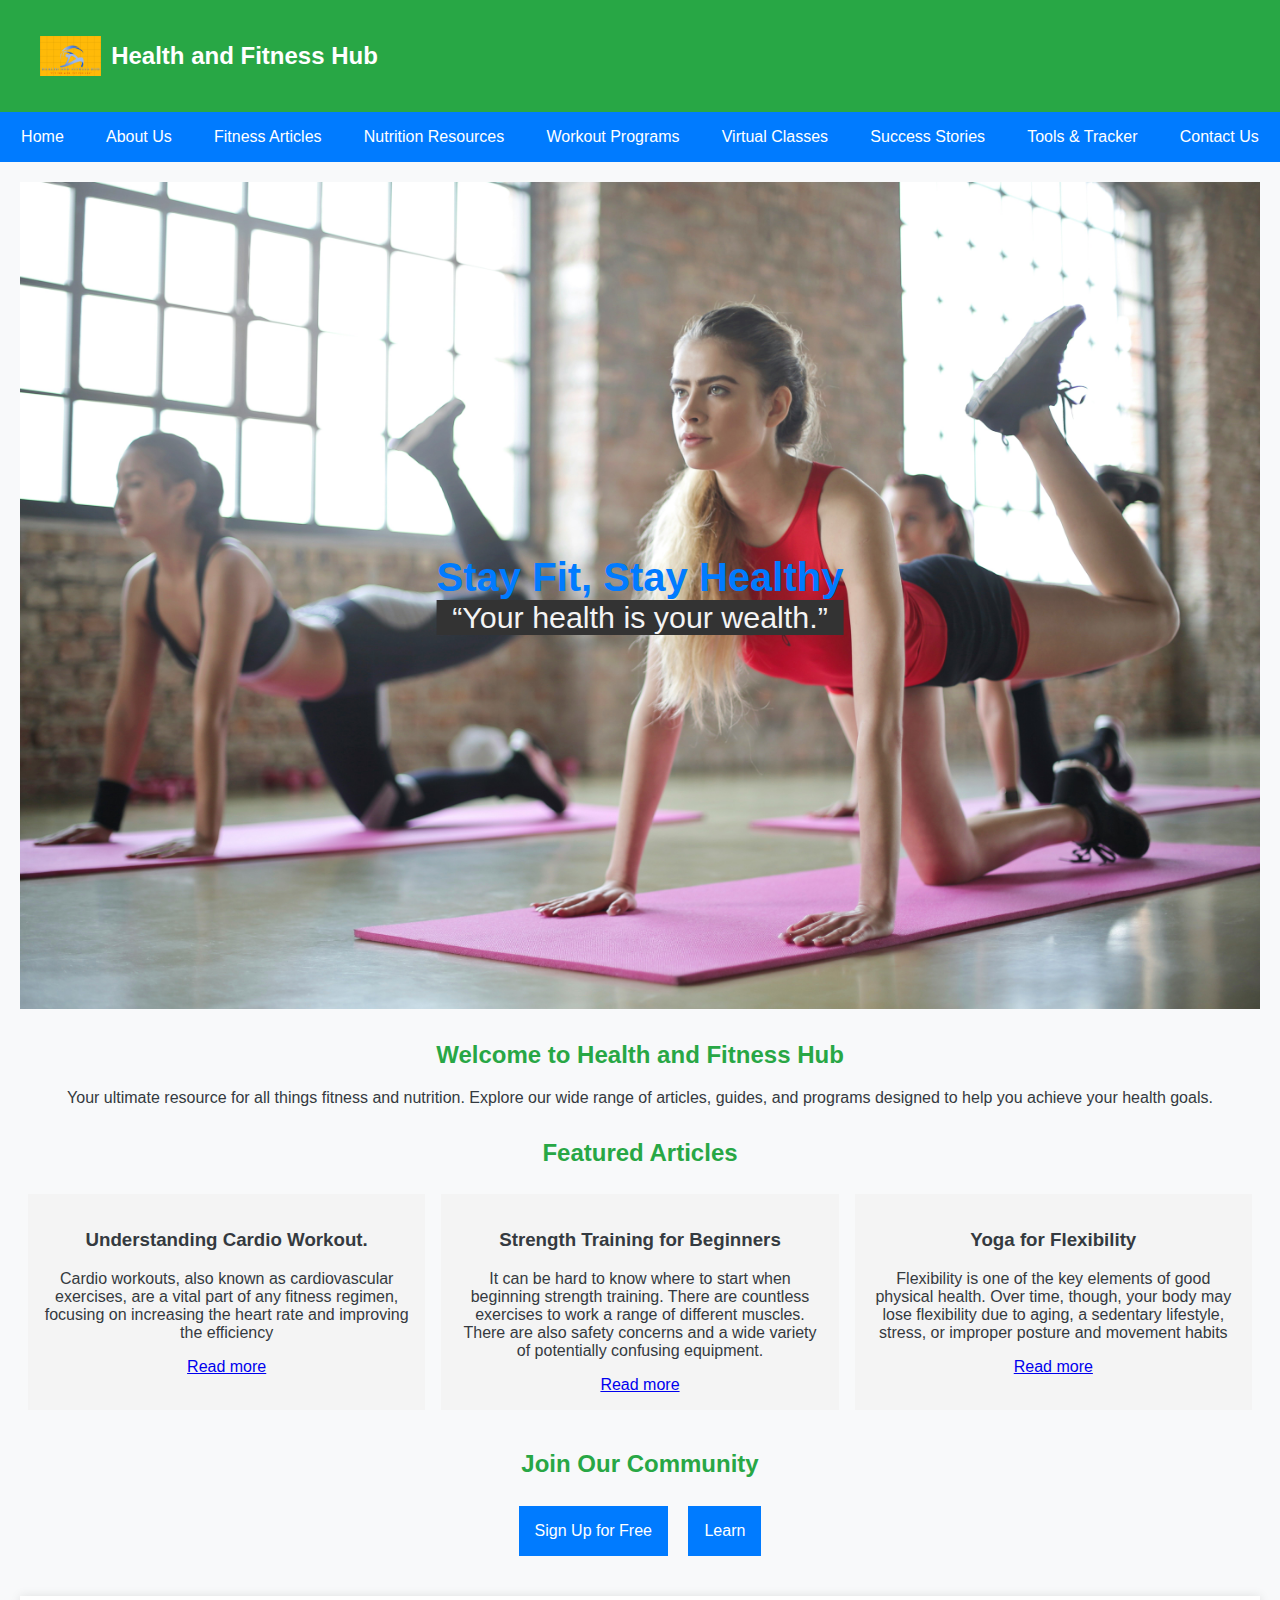
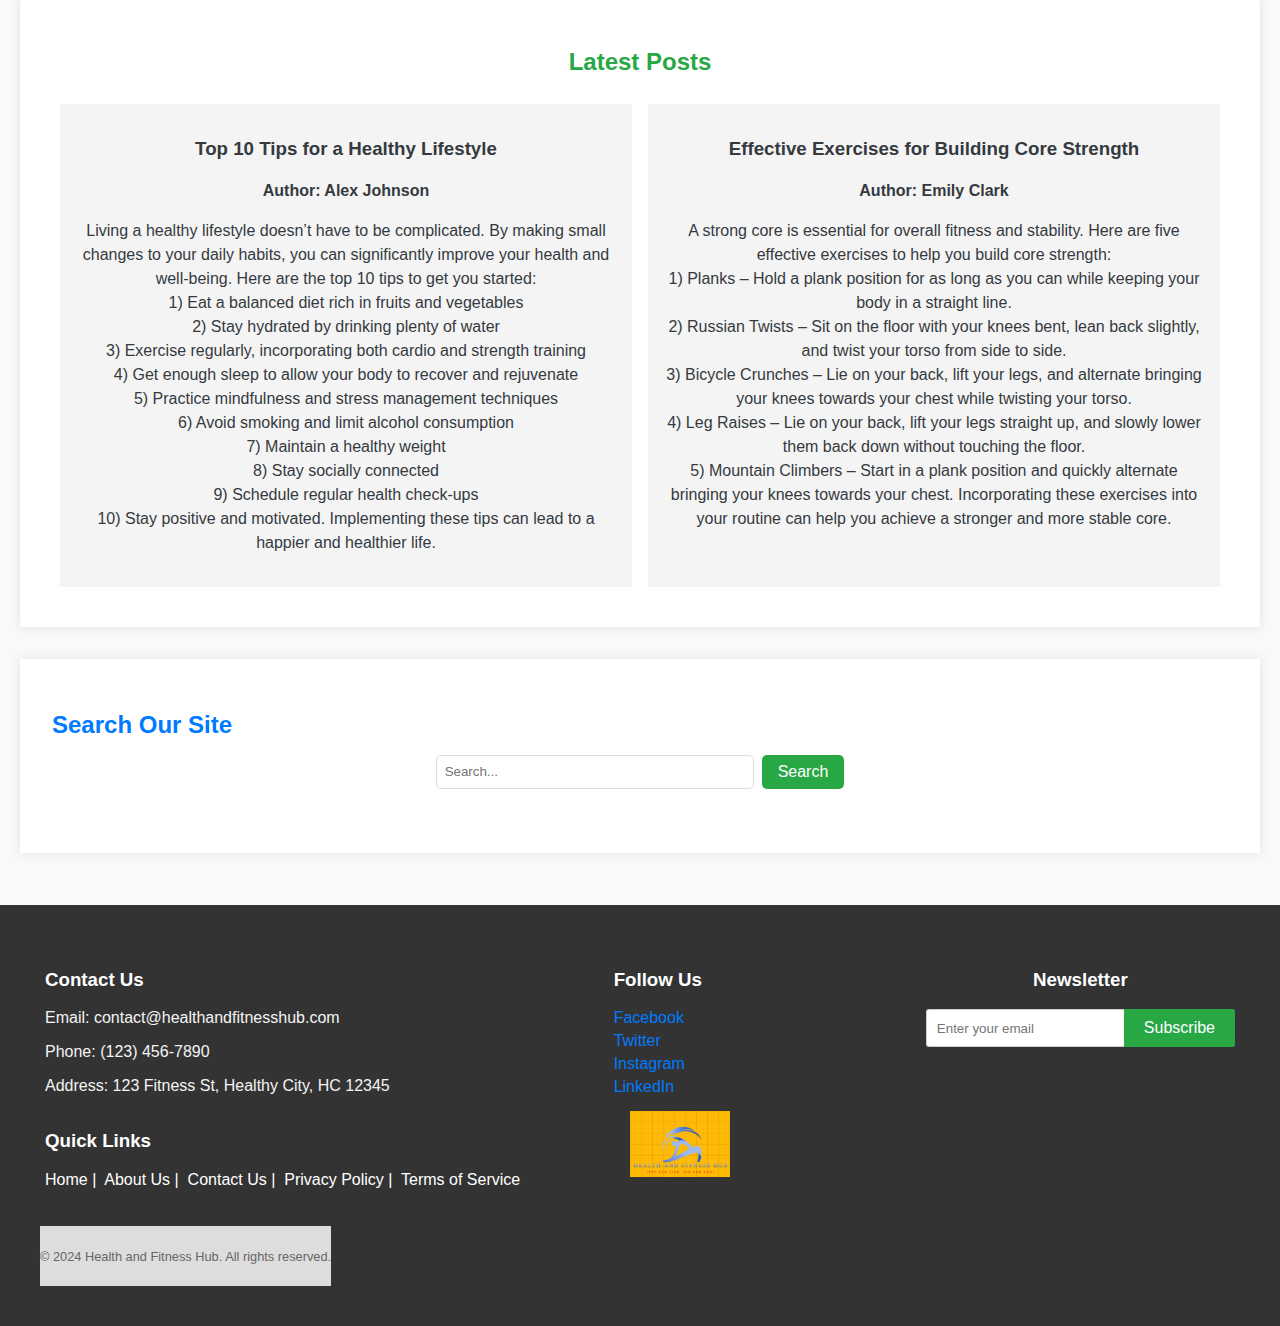
<file: index.html>
<!DOCTYPE html>
<html lang="en">

<head>
    <meta charset="UTF-8">
    <meta name="viewport" content="width=device-width, initial-scale=1.0">
    <title>Health and Fitness Hub</title>
    <link rel="stylesheet" href="css/styles.css">
    <script type="text/javascript">
        function googleTranslateElementInit() {
            new google.translate.TranslateElement({pageLanguage: 'en', includedLanguages: 'en,es,fr,de,it,zh-CN,pa,hi,te,ml,gu'}, 'google_translate_element');
        }
    </script>
    <script type="text/javascript" src="//translate.google.com/translate_a/element.js?cb=googleTranslateElementInit"></script>
</head>
</head>

<body>
    <header>
        <div class="container">
            <div class="logo">
                <img src="images/logo.png" alt="Health and Fitness Hub Logo">
                <span>Health and Fitness Hub</span>
            </div>
            <div id="google_translate_element" class="language-switcher"></div>
        </div>
    </header>
    <nav>
        <ul>
            <li><a href="index.html">Home</a></li>
            <li><a href="about.html">About Us</a></li>
            <li><a href="fitness_articles.html">Fitness Articles</a></li>
            <li><a href="nutrition_resources.html">Nutrition Resources</a></li>
            <li><a href="workout-programs.html">Workout Programs</a></li>
            <li><a href="virtual-classes.html">Virtual Classes</a></li>
            <li><a href="success-stories.html">Success Stories</a></li>
            
            <li><a href="tools-tracker.html">Tools & Tracker</a></li>
            <li><a href="contact.html">Contact Us</a></li>
        </ul>
    </nav>
    <main>
        <section class="hero">
            <img src="images/home.jpg" alt="Hero Image">
            <div class="hero-text">
                <h1>Stay Fit, Stay Healthy</h1>
                <p>“Your health is your wealth.”</p>
            </div>
        </section>
        <section class="welcome">
            <h2>Welcome to Health and Fitness Hub</h2>
            <p>Your ultimate resource for all things fitness and nutrition. Explore our wide range of articles, guides,
                and programs designed to
                help you achieve your health goals.</p>
        </section>
        <section class="articles">
            <h2>Featured Articles</h2>
            <div class="article-grid">
                <div class="article">
                    <h3>Understanding Cardio Workout.</h3>
                    <p>Cardio workouts, also known as cardiovascular exercises, are a vital part of any fitness regimen,
                        focusing on
                        increasing the heart rate and improving the efficiency</p>
                    <a href="fitness_articles.html">Read more</a>
                </div>
                <div class="article">
                    <h3>Strength Training for Beginners</h3>
                    <p>It can be hard to know where to start when beginning strength training. There are countless
                        exercises to work a
                        range of different muscles. There are also safety concerns and a wide variety of potentially
                        confusing equipment.</p>
                    <a href="fitness_articles.html">Read more</a>
                </div>
                <div class="article">
                    <h3>Yoga for Flexibility</h3>
                    <p>Flexibility is one of the key elements of good physical health. Over time, though, your body may
                        lose flexibility
                        due to aging, a sedentary lifestyle, stress, or improper posture and movement habits</p>
                    <a href="fitness_articles.html">Read more</a>
                </div>
            </div>
        </section>
        <section class="cta">
            <h2>Join Our Community</h2>
            <a href="index.html"><button>Sign Up for Free</button></a>
            <a href="about.html"><button>Learn</button></a>
        </section>
        <section class="posts">
            <h2>Latest Posts</h2>
            <div class="post-grid">
                <div class="post">
                    <h3>Top 10 Tips for a Healthy Lifestyle</h3>
                    <p><strong>Author: Alex Johnson</strong></p>
                    <p>Living a healthy lifestyle doesn’t have to be complicated. By making small changes to your daily
                        habits,
                        you can significantly improve your health and well-being. Here are the top 10 tips to get you
                        started:<br>
                        1) Eat a balanced diet rich in fruits and vegetables<br>
                        2) Stay hydrated by drinking plenty of water<br>
                        3) Exercise regularly, incorporating both cardio and strength training<br>
                        4) Get enough sleep to allow your body to recover and rejuvenate<br>
                        5) Practice mindfulness and stress management techniques<br>
                        6) Avoid smoking and limit alcohol consumption<br>
                        7) Maintain a healthy weight<br>
                        8) Stay socially connected<br>
                        9) Schedule regular health check-ups<br>
                        10) Stay positive and motivated. Implementing these tips can lead to a happier and healthier
                        life.<br></p>
                </div>
                <div class="post">
                    <h3>Effective Exercises for Building Core Strength</h3>
                    <p><strong>Author: Emily Clark</strong></p>
                    <p>A strong core is essential for overall fitness and stability.
                        Here are five effective exercises to help you build core strength:<br>
                        1) Planks – Hold a plank position for as long as you can while keeping your body in a straight
                        line. <br>
                        2) Russian Twists – Sit on the floor with your knees bent, lean back slightly, and twist your
                        torso from side to side.<br>
                        3) Bicycle Crunches – Lie on your back, lift your legs, and alternate bringing your knees
                        towards your chest while
                        twisting your torso.<br>
                        4) Leg Raises – Lie on your back, lift your legs straight up, and slowly lower them back down
                        without touching the
                        floor. <br>
                        5) Mountain Climbers – Start in a plank position and quickly alternate bringing your knees
                        towards your chest.
                        Incorporating these exercises into your routine can help you achieve a stronger and more stable
                        core.<br></p>
                </div>
            </div>
        </section>
        <section class="search-box">
            <h2>Search Our Site</h2>
            <form id="search-form">
                <input type="text" id="search-input" placeholder="Search...">
                <button type="button" onclick="performSearch()">Search</button>
            </form>
        </section>
    </main>
    <footer>
        <div class="container">
            <div class="footer-content">
                <div class="footer-section-contact-info">
                    <h3>Contact Us</h3>
                    <p>Email: contact@healthandfitnesshub.com</p>
                    <p>Phone: (123) 456-7890</p>
                    <p>Address: 123 Fitness St, Healthy City, HC 12345</p>
                </div>
                <div class="footer-section-social-media">
                    <h3>Follow Us</h3>
                    <a href="https://www.facebook.com/">Facebook</a>
                    <a href="https://www.twitter.com">Twitter</a>
                    <a href="https://www.instagram.com/">Instagram</a>
                    <a href="https://www.linkedin.com/feed/">LinkedIn</a>
                </div>
                <div class="footer-section-newsletter">
                    <h3>Newsletter</h3>
                    <form id="newsletterForm">
                        <input type="email" id="emailInput" placeholder="Enter your email" required>
                        <button type="submit">Subscribe</button>
                    </form>
                    <p id="subscriptionStatus"></p>
                </div>
                <div class="footer-section-quick-links">
                    <h3>Quick Links</h3>
                    <a href="index.html">Home |</a>&nbsp;
                    <a href="about.html">About Us |</a>&nbsp;
                    <a href="contact.html">Contact Us |</a>&nbsp;
                    <a href="#">Privacy Policy |</a>&nbsp;
                    <a href="#">Terms of Service</a>&nbsp;
                </div>
                <div class="footer-section logo">
                    <img src="images/logo.png" alt="Health and Fitness Hub">
                </div>
            </div>
            <div class="footer-bottom">
                <p>&copy; 2024 Health and Fitness Hub. All rights reserved.</p>
            </div>
        </div>
    </footer>
    <script src="JavaScript/javascript.js"></script>
</body>

</html>
</file>
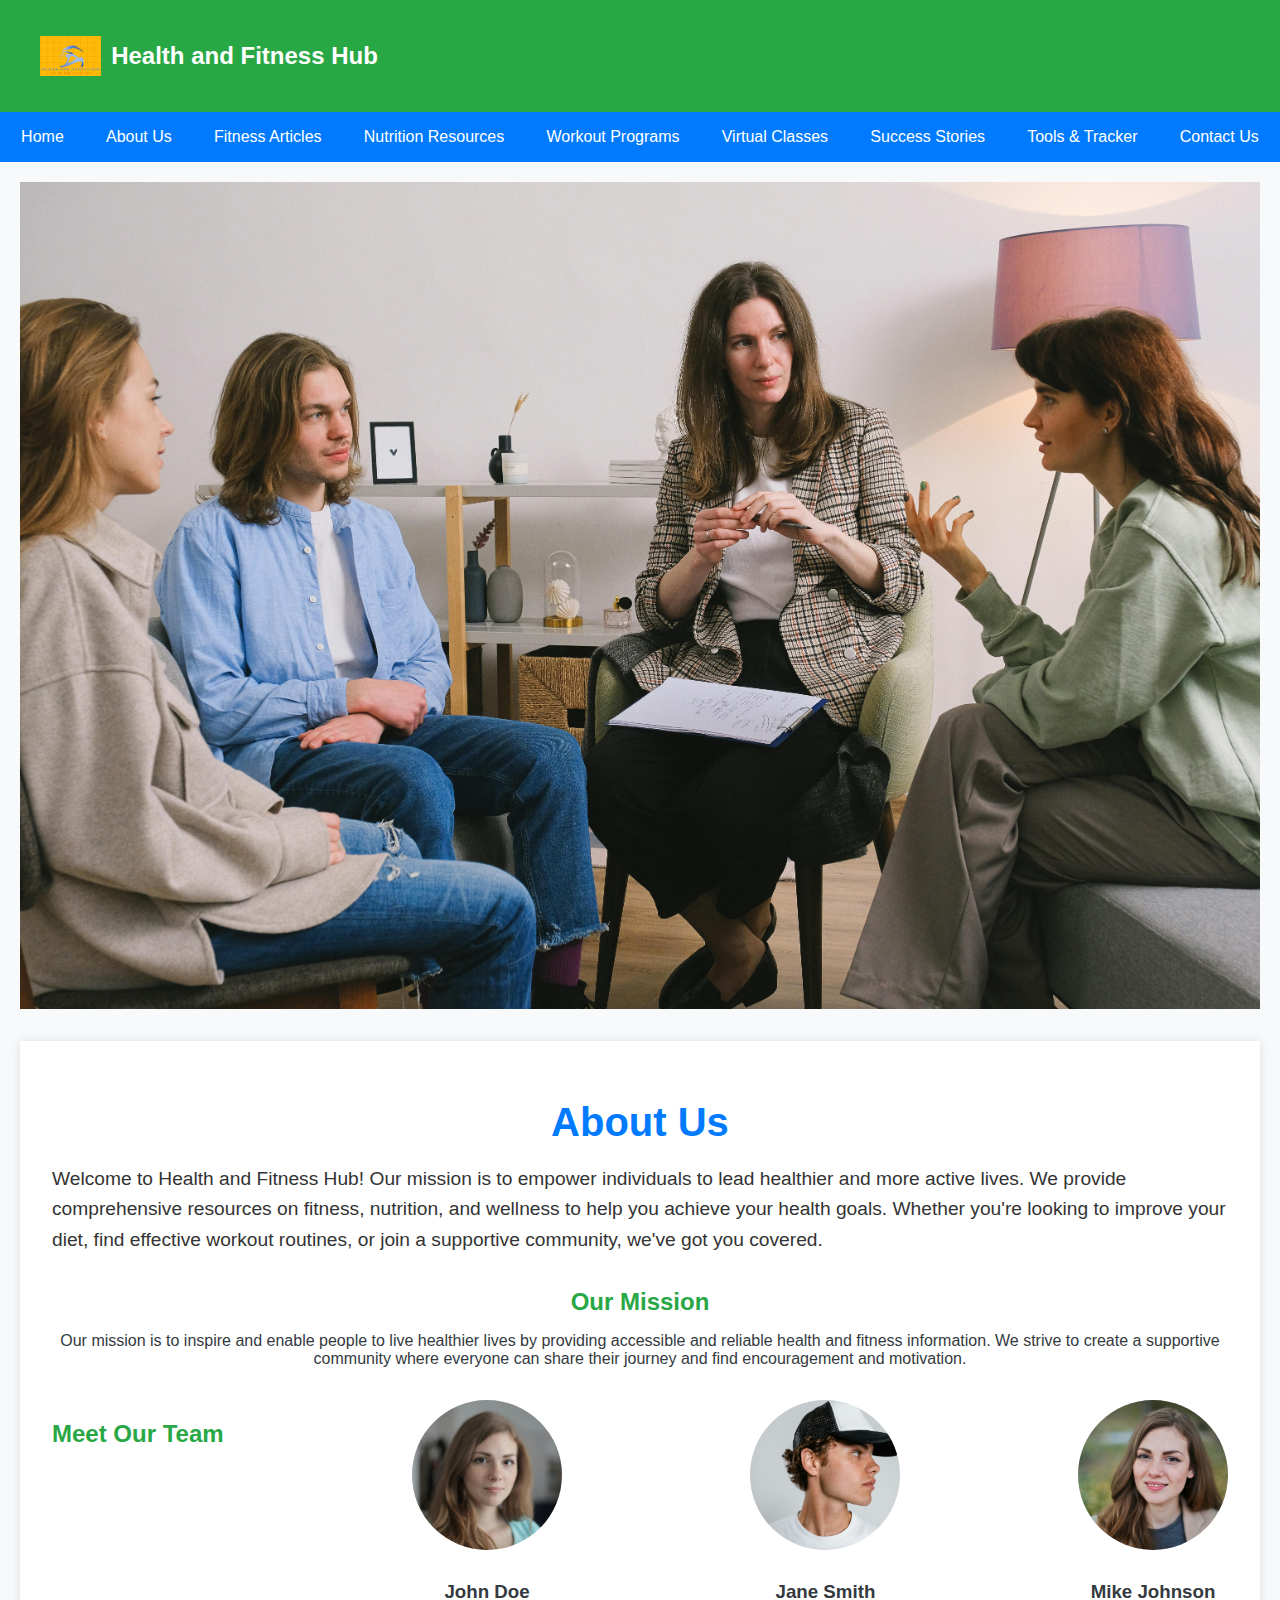
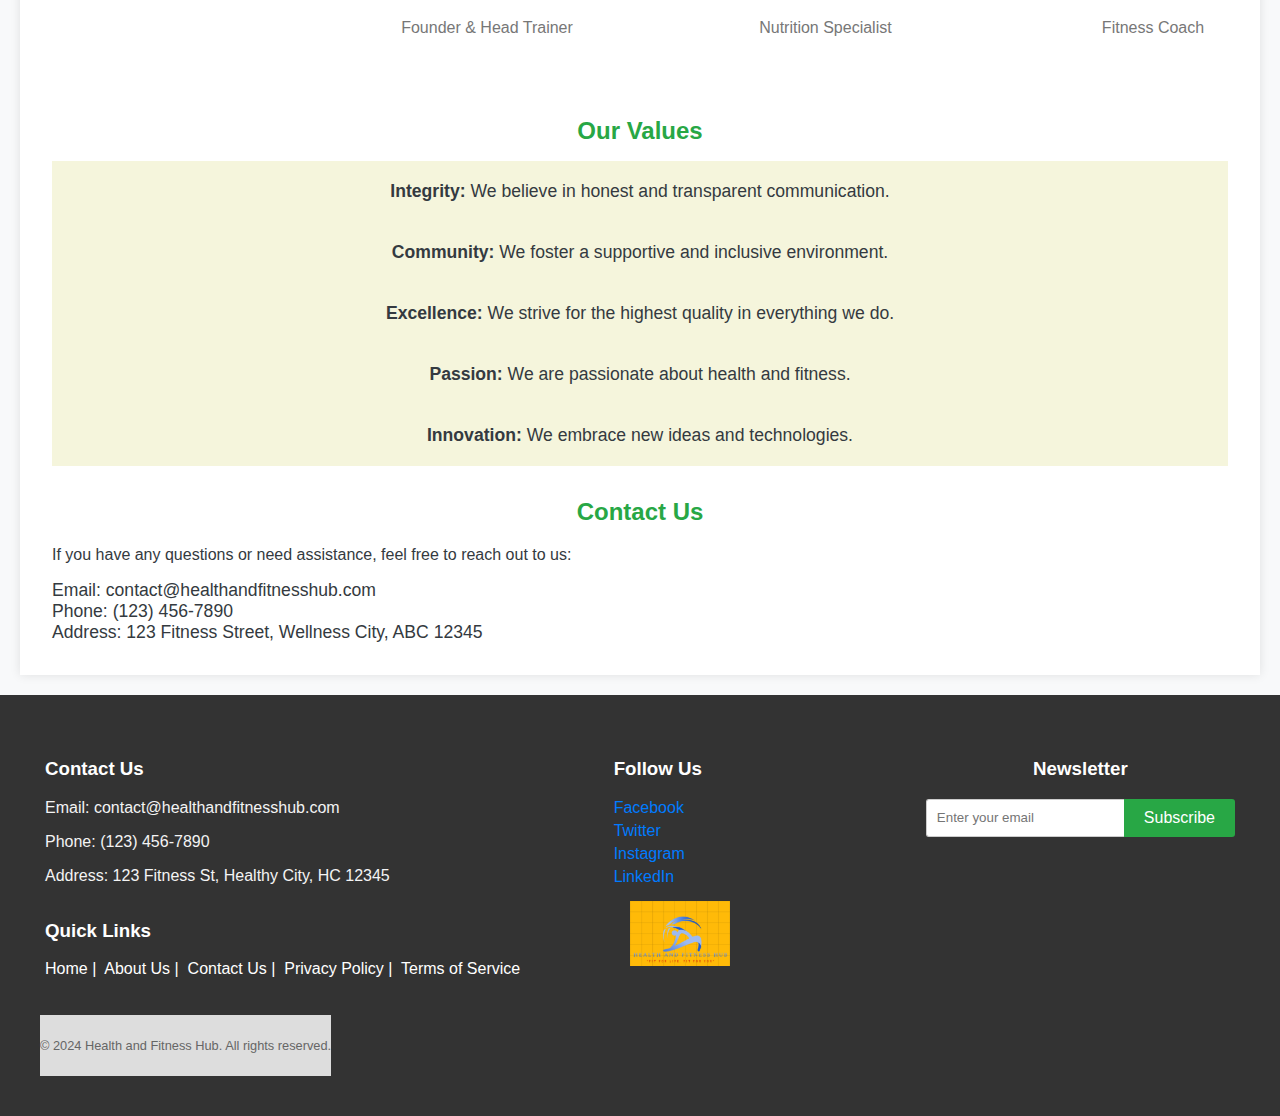
<file: about.html>
<!DOCTYPE html>
<html lang="en">

<head>
    <meta charset="UTF-8">
    <meta name="viewport" content="width=device-width, initial-scale=1.0">
    <title>About Us</title>
    <link rel="stylesheet" href="css/styles.css">
    <script type="text/javascript">
        function googleTranslateElementInit() {
            new google.translate.TranslateElement({pageLanguage: 'en', includedLanguages: 'en,es,fr,de,it,zh-CN,pa,hi,te,ml,gu'}, 'google_translate_element');
        }
    </script>
    <script type="text/javascript" src="//translate.google.com/translate_a/element.js?cb=googleTranslateElementInit"></script>
</head>

<body>
    <header>
        <div class="container">
            <div class="logo">
                <img src="images/logo.png" alt="Health and Fitness Hub Logo">
                <span>Health and Fitness Hub</span>
            </div>
            <div id="google_translate_element" class="language-switcher"></div>
        </div>
    </header>
    <nav>
        <ul>
            <li><a href="index.html">Home</a></li>
            <li><a href="about.html">About Us</a></li>
            <li><a href="fitness_articles.html">Fitness Articles</a></li>
            <li><a href="nutrition_resources.html">Nutrition Resources</a></li>
            <li><a href="workout-programs.html">Workout Programs</a></li>
            <li><a href="virtual-classes.html">Virtual Classes</a></li>
            <li><a href="success-stories.html">Success Stories</a></li>
            <li><a href="tools-tracker.html">Tools & Tracker</a></li>
            <li><a href="contact.html">Contact Us</a></li>
        </ul>
    </nav>
    <main>
        <section class="hero-image">
            <img src="images/about us.jpg" alt="Health and Fitness Hub Hero Image">
        </section>
        <section class="about-us">
            <div class="about-description">
                <h1>About Us</h1>
                <p>Welcome to Health and Fitness Hub! Our mission is to empower individuals to lead healthier and more active lives. We provide comprehensive resources on fitness, nutrition, and wellness to help you achieve your health goals. Whether you're looking to improve your diet, find effective workout routines, or join a supportive community, we've got you covered.</p>
            </div>
            <div class="our-mission">
                <h2>Our Mission</h2>
                <p>Our mission is to inspire and enable people to live healthier lives by providing accessible and reliable health and fitness information. We strive to create a supportive community where everyone can share their journey and find encouragement and motivation.</p>
            </div>
            <div class="our-team">
                <h2>Meet Our Team</h2>
                <div class="team-member">
                    <img src="images/team members (1).jpg" alt="John Doe">
                    <h3>John Doe</h3>
                    <p>Founder &amp; Head Trainer</p>
                </div>
                <div class="team-member">
                    <img src="images/team members (2).jpg" alt="Jane Smith">
                    <h3>Jane Smith</h3>
                    <p>Nutrition Specialist</p>
                </div>
                <div class="team-member">
                    <img src="images/team members (3).jpg" alt="Mike Johnson">
                    <h3>Mike Johnson</h3>
                    <p>Fitness Coach</p>
                </div>
            </div>
            <div class="our-values">
                <h2>Our Values</h2>
                <ul>
                    <li><strong>Integrity:</strong> We believe in honest and transparent communication.</li>
                    <li><strong>Community:</strong> We foster a supportive and inclusive environment.</li>
                    <li><strong>Excellence:</strong> We strive for the highest quality in everything we do.</li>
                    <li><strong>Passion:</strong> We are passionate about health and fitness.</li>
                    <li><strong>Innovation:</strong> We embrace new ideas and technologies.</li>
                </ul>
            </div>
            <div class="contact-methods">
                <h2>Contact Us</h2>
                <p>If you have any questions or need assistance, feel free to reach out to us:</p>
                <ul>
                    <li>Email: contact@healthandfitnesshub.com</li>
                    <li>Phone: (123) 456-7890</li>
                    <li>Address: 123 Fitness Street, Wellness City, ABC 12345</li>
                </ul>
            </div>
        </section>
    </main>
    <footer>
        <div class="container">
            <div class="footer-content">
                <div class="footer-section-contact-info">
                    <h3>Contact Us</h3>
                    <p>Email: contact@healthandfitnesshub.com</p>
                    <p>Phone: (123) 456-7890</p>
                    <p>Address: 123 Fitness St, Healthy City, HC 12345</p>
                </div>
                <div class="footer-section-social-media">
                    <h3>Follow Us</h3>
                    <a href="https://www.facebook.com/">Facebook</a>
                    <a href="https://www.twitter.com">Twitter</a>
                    <a href="https://www.instagram.com/">Instagram</a>
                    <a href="https://www.linkedin.com/feed/">LinkedIn</a>
                </div>
                <div class="footer-section-newsletter">
                    <h3>Newsletter</h3>
                    <form id="newsletterForm">
                        <input type="email" id="emailInput" placeholder="Enter your email" required>
                        <button type="submit">Subscribe</button>
                    </form>
                    <p id="subscriptionStatus"></p>
                </div>
                <div class="footer-section-quick-links">
                    <h3>Quick Links</h3>
                    <a href="index.html">Home |</a>&nbsp;
                    <a href="about.html">About Us |</a>&nbsp;
                    <a href="contact.html">Contact Us |</a>&nbsp;
                    <a href="#">Privacy Policy |</a>&nbsp;
                    <a href="#">Terms of Service</a>&nbsp;
                </div>
                <div class="footer-section logo">
                    <img src="images/logo.png" alt="Health and Fitness Hub">
                </div>
            </div>
            <div class="footer-bottom">
                <p>&copy; 2024 Health and Fitness Hub. All rights reserved.</p>
            </div>
        </div>
    </footer>
    <script src="JavaScript/javascript.js"></script>
</body>

</html>
</file>
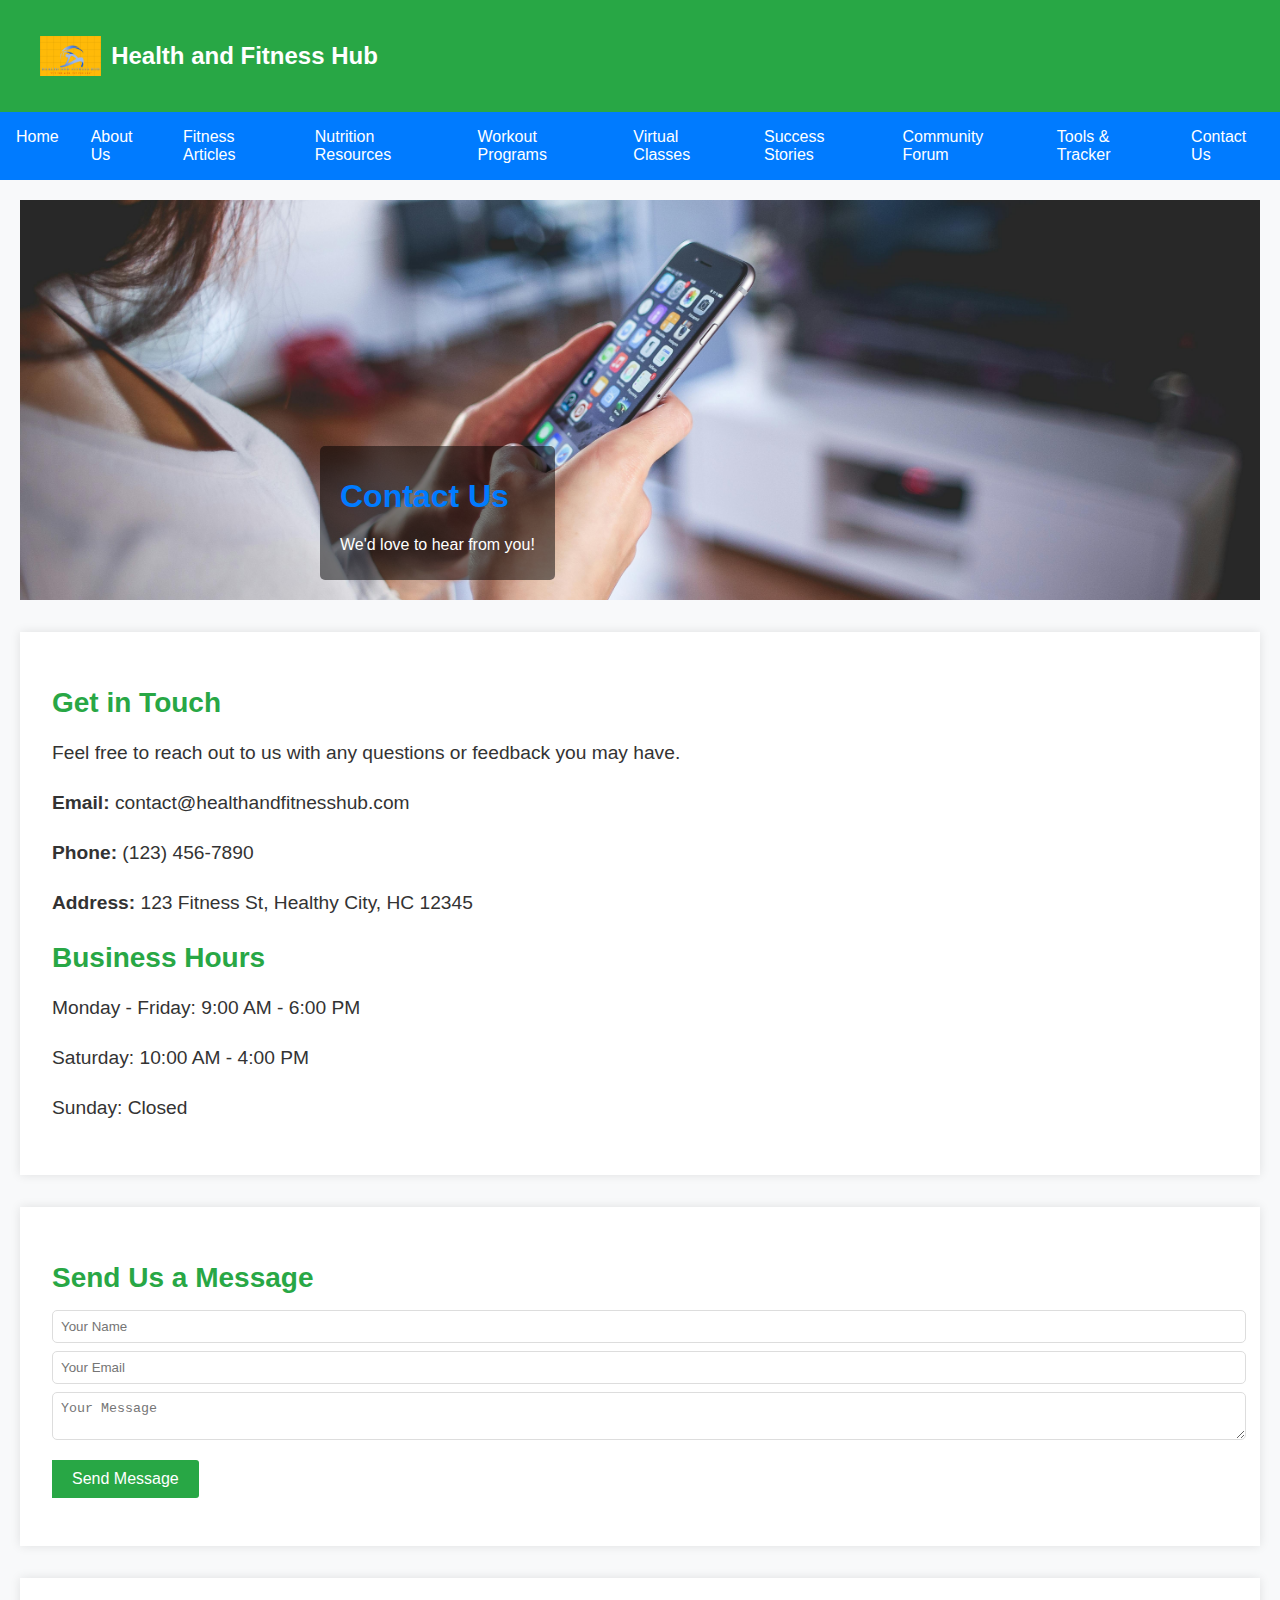
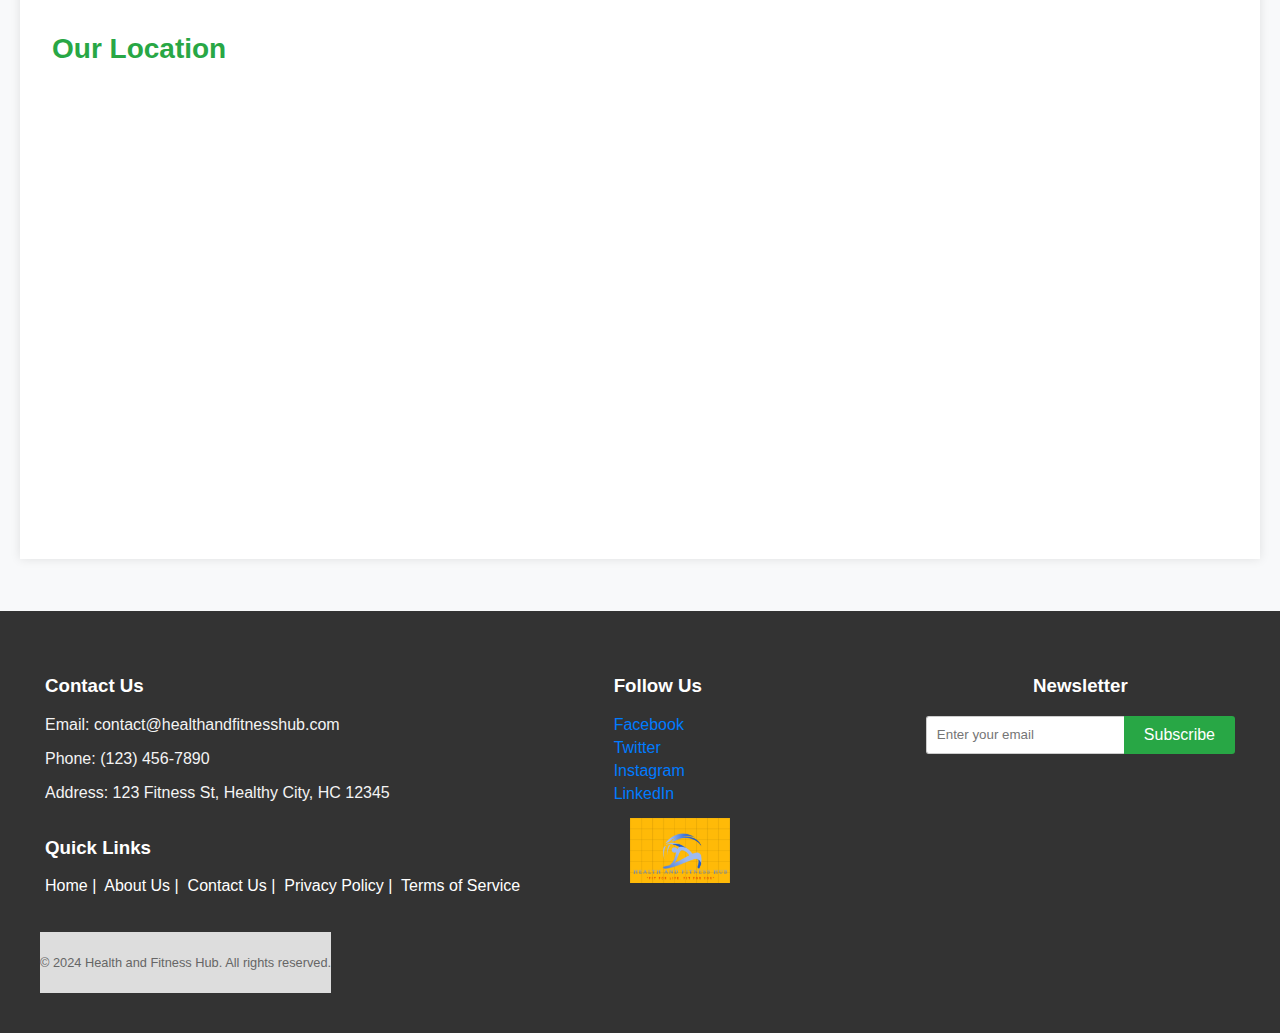
<file: contact.html>
<!DOCTYPE html>
<html lang="en">

<head>
    <meta charset="UTF-8">
    <meta name="viewport" content="width=device-width, initial-scale=1.0">
    <title>Health and Fitness Hub</title>
    <link rel="stylesheet" href="css/styles.css">
    <script type="text/javascript">
        function googleTranslateElementInit() {
            new google.translate.TranslateElement({pageLanguage: 'en', includedLanguages: 'en,es,fr,de,it,zh-CN,pa,hi,te,ml,gu'}, 'google_translate_element');
        }
    </script>
    <script type="text/javascript" src="//translate.google.com/translate_a/element.js?cb=googleTranslateElementInit"></script>
</head>

<body>
    <header>
        <div class="container">
            <div class="logo">
                <img src="images/logo.png" alt="Health and Fitness Hub Logo">
                <span>Health and Fitness Hub</span>
            </div>
            <div id="google_translate_element" class="language-switcher"></div>
        </div>
    </header>
    <nav>
        <ul>
            <li><a href="index.html">Home</a></li>
            <li><a href="about.html">About Us</a></li>
            <li><a href="fitness_articles.html">Fitness Articles</a></li>
            <li><a href="nutrition_resources.html">Nutrition Resources</a></li>
            <li><a href="workout-programs.html">Workout Programs</a></li>
            <li><a href="virtual-classes.html">Virtual Classes</a></li>
            <li><a href="success-stories.html">Success Stories</a></li>
            <li><a href="community-forum.html">Community Forum</a></li>
            <li><a href="tools-tracker.html">Tools & Tracker</a></li>
            <li><a href="contact.html">Contact Us</a></li>
        </ul>
    </nav>

    <main>
        <section class="contact-hero">
            <img src="images/contact.jpg" alt="Contact Us">
            <div class="hero-text_contact">
                <h1>Contact Us</h1>
                <p>We'd love to hear from you!</p>
            </div>
        </section>
        <section class="contact-info">
            <h2>Get in Touch</h2>
            <p>Feel free to reach out to us with any questions or feedback you may have.</p>
            <div class="contact-details">
                <p><strong>Email:</strong> contact@healthandfitnesshub.com</p>
                <p><strong>Phone:</strong> (123) 456-7890</p>
                <p><strong>Address:</strong> 123 Fitness St, Healthy City, HC 12345</p>
            </div>
            <h2>Business Hours</h2>
            <p>Monday - Friday: 9:00 AM - 6:00 PM</p>
            <p>Saturday: 10:00 AM - 4:00 PM</p>
            <p>Sunday: Closed</p>
        </section>
        <section class="contact-form">
            <h2>Send Us a Message</h2>
            <form id="contactForm">
                <input type="text" id="name" name="name" placeholder="Your Name" required>
                <input type="email" id="email" name="email" placeholder="Your Email" required>
                <textarea id="message" name="message" placeholder="Your Message" required></textarea>
                <button type="submit">Send Message</button>
            </form>
            <p id="statusMessage"></p>
        </section>
        <section class="map">
            <h2>Our Location</h2>
            <iframe src="https://www.google.com/maps/embed?pb=!1m18!1m12!1m3!1d3151.8354345096473!2d144.95565111531556!3d-37.81732797975171!2m3!1f0!2f0!3f0!3m2!1i1024!2i768!4f13.1!3m3!1m2!1s0x6ad642af0f11fd81%3A0xf5772e9b28b11d0!2s123%20Fitness%20St%2C%20Healthy%20City%2C%20HC%2012345!5e0!3m2!1sen!2sus!4v1636608061836!5m2!1sen!2sus" width="600" height="450" style="border:0;" allowfullscreen="" loading="lazy"></iframe>
        </section>
    </main>

    <footer>
        <div class="container">
            <div class="footer-content">
                <div class="footer-section-contact-info">
                    <h3>Contact Us</h3>
                    <p>Email: contact@healthandfitnesshub.com</p>
                    <p>Phone: (123) 456-7890</p>
                    <p>Address: 123 Fitness St, Healthy City, HC 12345</p>
                </div>
                <div class="footer-section-social-media">
                    <h3>Follow Us</h3>
                    <a href="https://www.facebook.com/">Facebook</a>
                    <a href="https://www.twitter.com">Twitter</a>
                    <a href="https://www.instagram.com/">Instagram</a>
                    <a href="https://www.linkedin.com/feed/">LinkedIn</a>
                </div>
                <div class="footer-section-newsletter">
                    <h3>Newsletter</h3>
                    <form id="newsletterForm">
                        <input type="email" id="emailInput" placeholder="Enter your email" required>
                        <button type="submit">Subscribe</button>
                    </form>
                    <p id="subscriptionStatus"></p>
                </div>
                <div class="footer-section-quick-links">
                    <h3>Quick Links</h3>
                    <a href="index.html">Home |</a>&nbsp;
                    <a href="about.html">About Us |</a>&nbsp;
                    <a href="contact.html">Contact Us |</a>&nbsp;
                    <a href="#">Privacy Policy |</a>&nbsp;
                    <a href="#">Terms of Service</a>&nbsp;
                </div>
                <div class="footer-section logo">
                    <img src="images/logo.png" alt="Health and Fitness Hub">
                </div>
            </div>
            <div class="footer-bottom">
                <p>&copy; 2024 Health and Fitness Hub. All rights reserved.</p>
            </div>
        </div>
    </footer>
    <script src="JavaScript/javascript.js"></script>
    </body>
    </html>
</file>
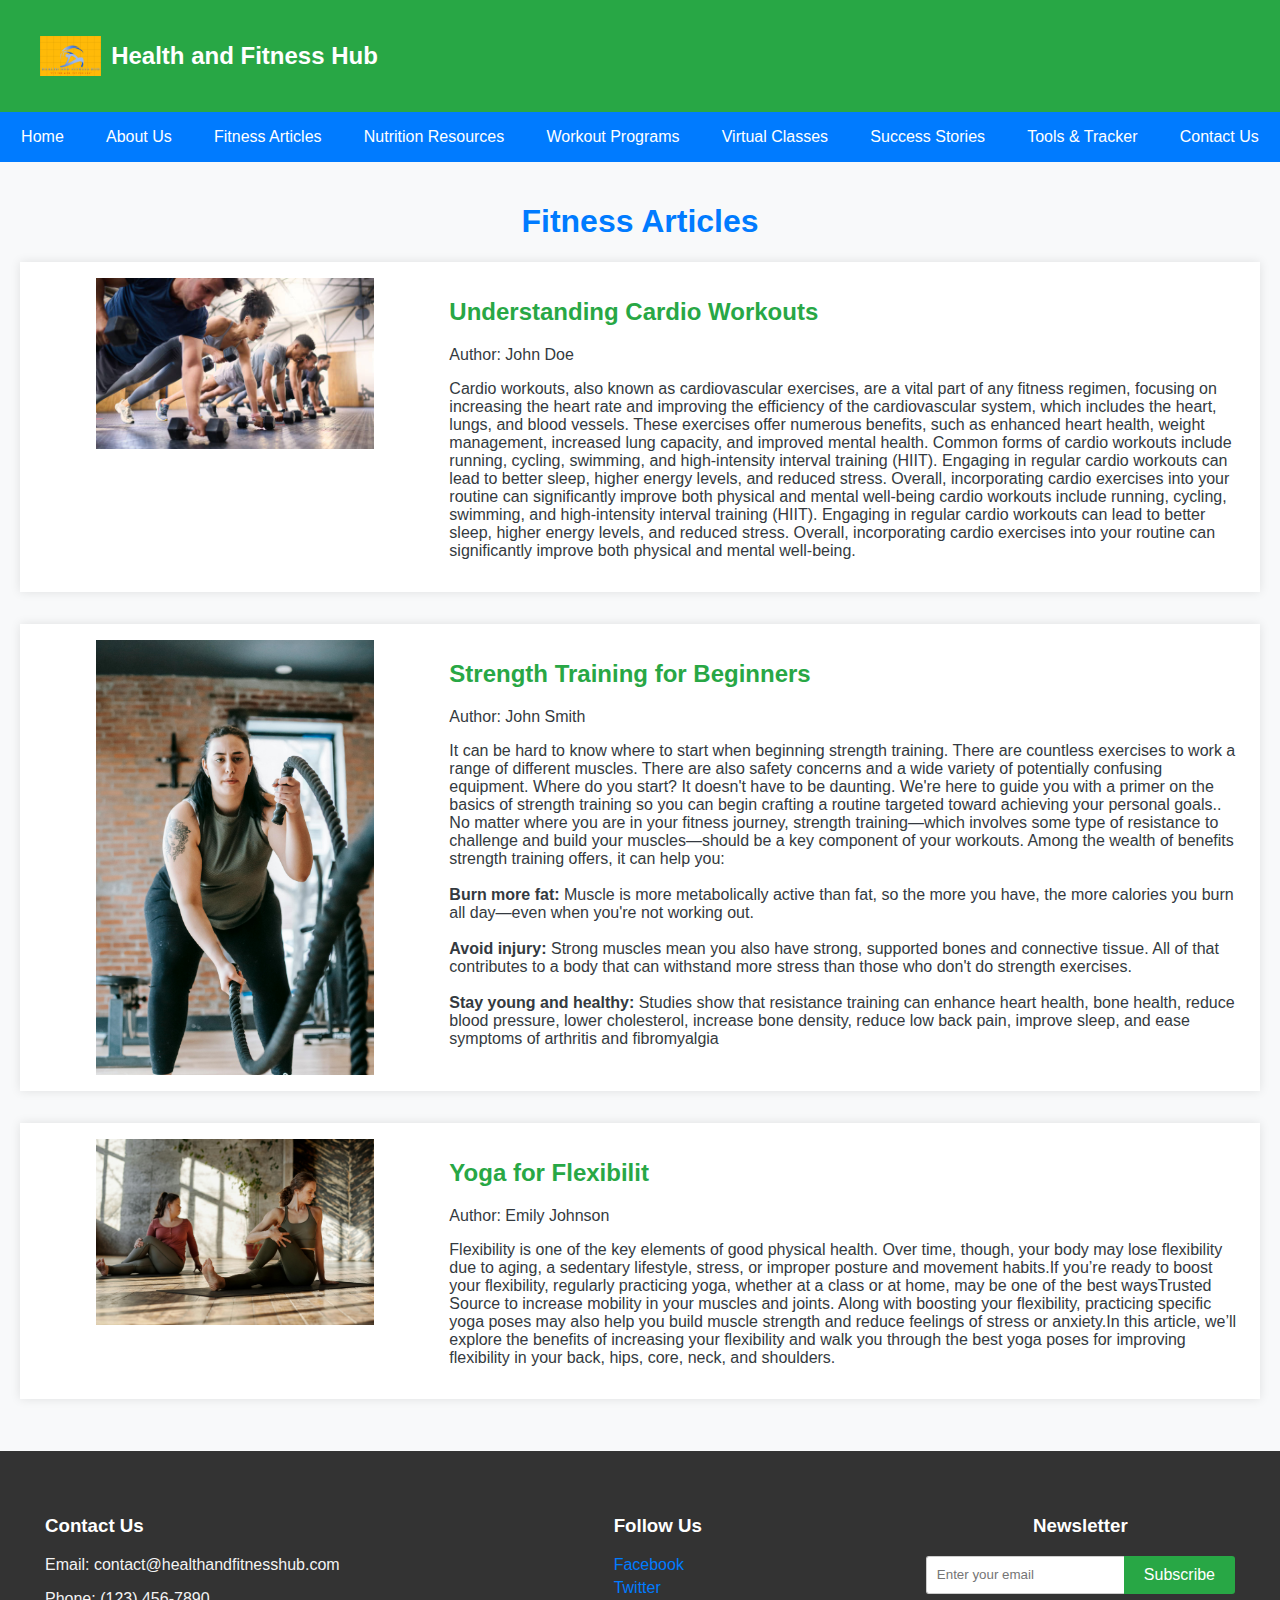
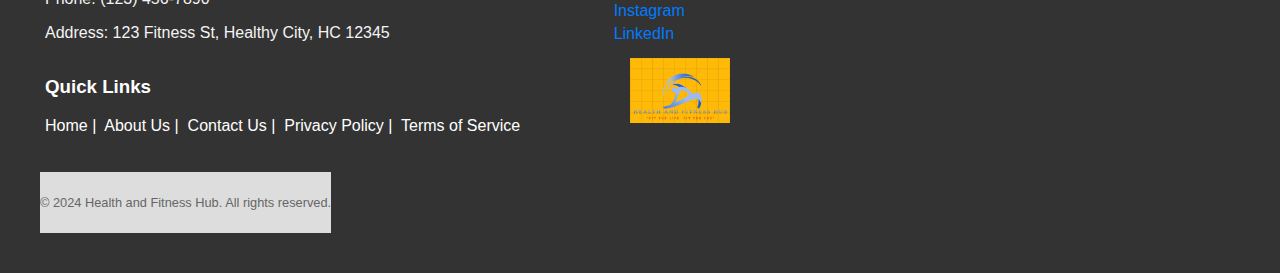
<file: fitness_articles.html>
<!DOCTYPE html>
<html lang="en">
<head>
    <meta charset="UTF-8">
    <meta name="viewport" content="width=device-width, initial-scale=1.0">
    <title>Fitness Articles</title>
    <link rel="stylesheet" href="css/styles.css">
    <script type="text/javascript">
        function googleTranslateElementInit() {
            new google.translate.TranslateElement({pageLanguage: 'en', includedLanguages: 'en,es,fr,de,it,zh-CN,pa,hi,te,ml,gu'}, 'google_translate_element');
        }
    </script>
    <script type="text/javascript" src="//translate.google.com/translate_a/element.js?cb=googleTranslateElementInit"></script>
</head>
<body>
    <header>
        <div class="container">
            <div class="logo">
                <img src="images/logo.png" alt="Health and Fitness Hub Logo">
                <span>Health and Fitness Hub</span>
            </div>
            <div id="google_translate_element" class="language-switcher"></div>
        </div>
    </header>
    <nav>
        <ul>
            <li><a href="index.html">Home</a></li>
            <li><a href="about.html">About Us</a></li>
            <li><a href="fitness_articles.html">Fitness Articles</a></li>
            <li><a href="nutrition_resources.html">Nutrition Resources</a></li>
            <li><a href="workout-programs.html">Workout Programs</a></li>
            <li><a href="virtual-classes.html">Virtual Classes</a></li>
            <li><a href="success-stories.html">Success Stories</a></li>
          
            <li><a href="tools-tracker.html">Tools & Tracker</a></li>
            <li><a href="contact.html">Contact Us</a></li>
        </ul>
    </nav>
    <main>
        <section class="fitness-articles">
            <h1>Fitness Articles</h1>
            <article>
                <div class="article-image">
                    <img src="images/istockphoto-1447561932-612x612.jpg" alt="Cardio Workout">
                </div>
                <div class="article-content">
                    <h2>Understanding Cardio Workouts</h2>
                    <p>Author: John Doe</p>
                    <p>Cardio workouts, also known as cardiovascular exercises, are a vital part of any fitness regimen, focusing on increasing the heart
                         rate and improving the efficiency of the cardiovascular system, which includes the heart, lungs, and blood vessels. These exercises offer
                          numerous benefits, such as enhanced heart health, weight management, increased lung capacity, and improved mental health. Common forms of
                          cardio workouts include running, cycling, swimming, and high-intensity interval training (HIIT). Engaging in regular cardio workouts can lead to better sleep, higher energy levels,
                         and reduced stress. Overall, incorporating cardio exercises into your routine can significantly improve both physical and mental well-being
                         cardio workouts include running, cycling, swimming, and high-intensity interval training (HIIT). Engaging in regular cardio workouts can lead to better sleep, higher energy levels,
                         and reduced stress. Overall, incorporating cardio exercises into your routine can significantly improve both physical and mental well-being.</p>
                </div>
            </article>
            <article>
                <div class="article-image">
                    <img src="images/pexels-andres-ayrton-6551174.jpg" alt="Cardio Workout">
                </div>
                <div class="article-content">
                    <h2>Strength Training for Beginners</h2>
                    <p>Author: John Smith</p>
                    <p>It can be hard to know where to start when beginning strength training. There are countless exercises to work a range of
                         different muscles. There are also safety concerns and a wide variety of potentially confusing equipment.
                        Where do you start?
                        It doesn't have to be daunting. We're here to guide you with a primer on the basics of strength training so you can begin 
                        crafting a routine targeted toward achieving your personal goals..
                        No matter where you are in your fitness journey, strength training—which involves some type of resistance to challenge and
                         build your muscles—should be a key component of your workouts. Among the wealth of benefits strength training offers, it
                          can help you:<br><br>

                        <strong>Burn more fat:</strong> Muscle is more metabolically active than fat, so the more you have, the more calories you burn all day—even 
                        when you're not working out.<br><br>

                        <strong>Avoid injury: </strong>Strong muscles mean you also have strong, supported bones and connective tissue. All of that contributes to 
                        a body that can withstand more stress than those who don't do strength exercises.<br><br>

                        <strong>Stay young and healthy:</strong> Studies show that resistance training can enhance heart health, bone health, reduce blood 
                        pressure, lower cholesterol, increase bone density, reduce low back pain, improve sleep, and ease symptoms of arthritis 
                        and fibromyalgia</p>
                </div>
            </article>
            <article>
                <div class="article-image">
                    <img src="images/pexels-cliff-booth-4056723.jpg" alt="Cardio Workout">
                </div>
                <div class="article-content">
                    <h2>Yoga for Flexibilit</h2>
                    <p>Author: Emily Johnson</p>
                    <p>Flexibility is one of the key elements of good physical health. Over time, though, your body may lose flexibility due to 
                        aging, a sedentary lifestyle, stress, or improper posture and movement habits.If you’re ready to boost your flexibility, 
                        regularly practicing yoga, whether at a class or at home, may be one of the best waysTrusted Source to increase mobility in your muscles and joints.
                        Along with boosting your flexibility, practicing specific yoga poses may also help you build muscle strength and reduce 
                        feelings of stress or anxiety.In this article, we’ll explore the benefits of increasing your flexibility and walk you 
                        through the best yoga poses for improving flexibility in your back, hips, core, neck, and shoulders.</p>
                </div>
            </article>
        </section>
    </main>
    <footer>
        <div class="container">
            <div class="footer-content">
                <div class="footer-section-contact-info">
                    <h3>Contact Us</h3>
                    <p>Email: contact@healthandfitnesshub.com</p>
                    <p>Phone: (123) 456-7890</p>
                    <p>Address: 123 Fitness St, Healthy City, HC 12345</p>
                </div>
                <div class="footer-section-social-media">
                    <h3>Follow Us</h3>
                    <a href="https://www.facebook.com/">Facebook</a>
                    <a href="https://www.twitter.com">Twitter</a>
                    <a href="https://www.instagram.com/">Instagram</a>
                    <a href="https://www.linkedin.com/feed/">LinkedIn</a>
                </div>
                <div class="footer-section-newsletter">
                    <h3>Newsletter</h3>
                    <form id="newsletterForm">
                        <input type="email" id="emailInput" placeholder="Enter your email" required>
                        <button type="submit">Subscribe</button>
                    </form>
                    <p id="subscriptionStatus"></p>
                </div>
                <div class="footer-section-quick-links">
                    <h3>Quick Links</h3>
                    <a href="index.html">Home |</a>&nbsp;
                    <a href="about.html">About Us |</a>&nbsp;
                    <a href="contact.html">Contact Us |</a>&nbsp;
                    <a href="#">Privacy Policy |</a>&nbsp;
                    <a href="#">Terms of Service</a>&nbsp;
                </div>
                <div class="footer-section logo">
                    <img src="images/logo.png" alt="Health and Fitness Hub">
                </div>
            </div>
            <div class="footer-bottom">
                <p>&copy; 2024 Health and Fitness Hub. All rights reserved.</p>
            </div>
        </div>
    </footer>
    <script src="JavaScript/javascript.js"></script>
</body>
</html>
</file>
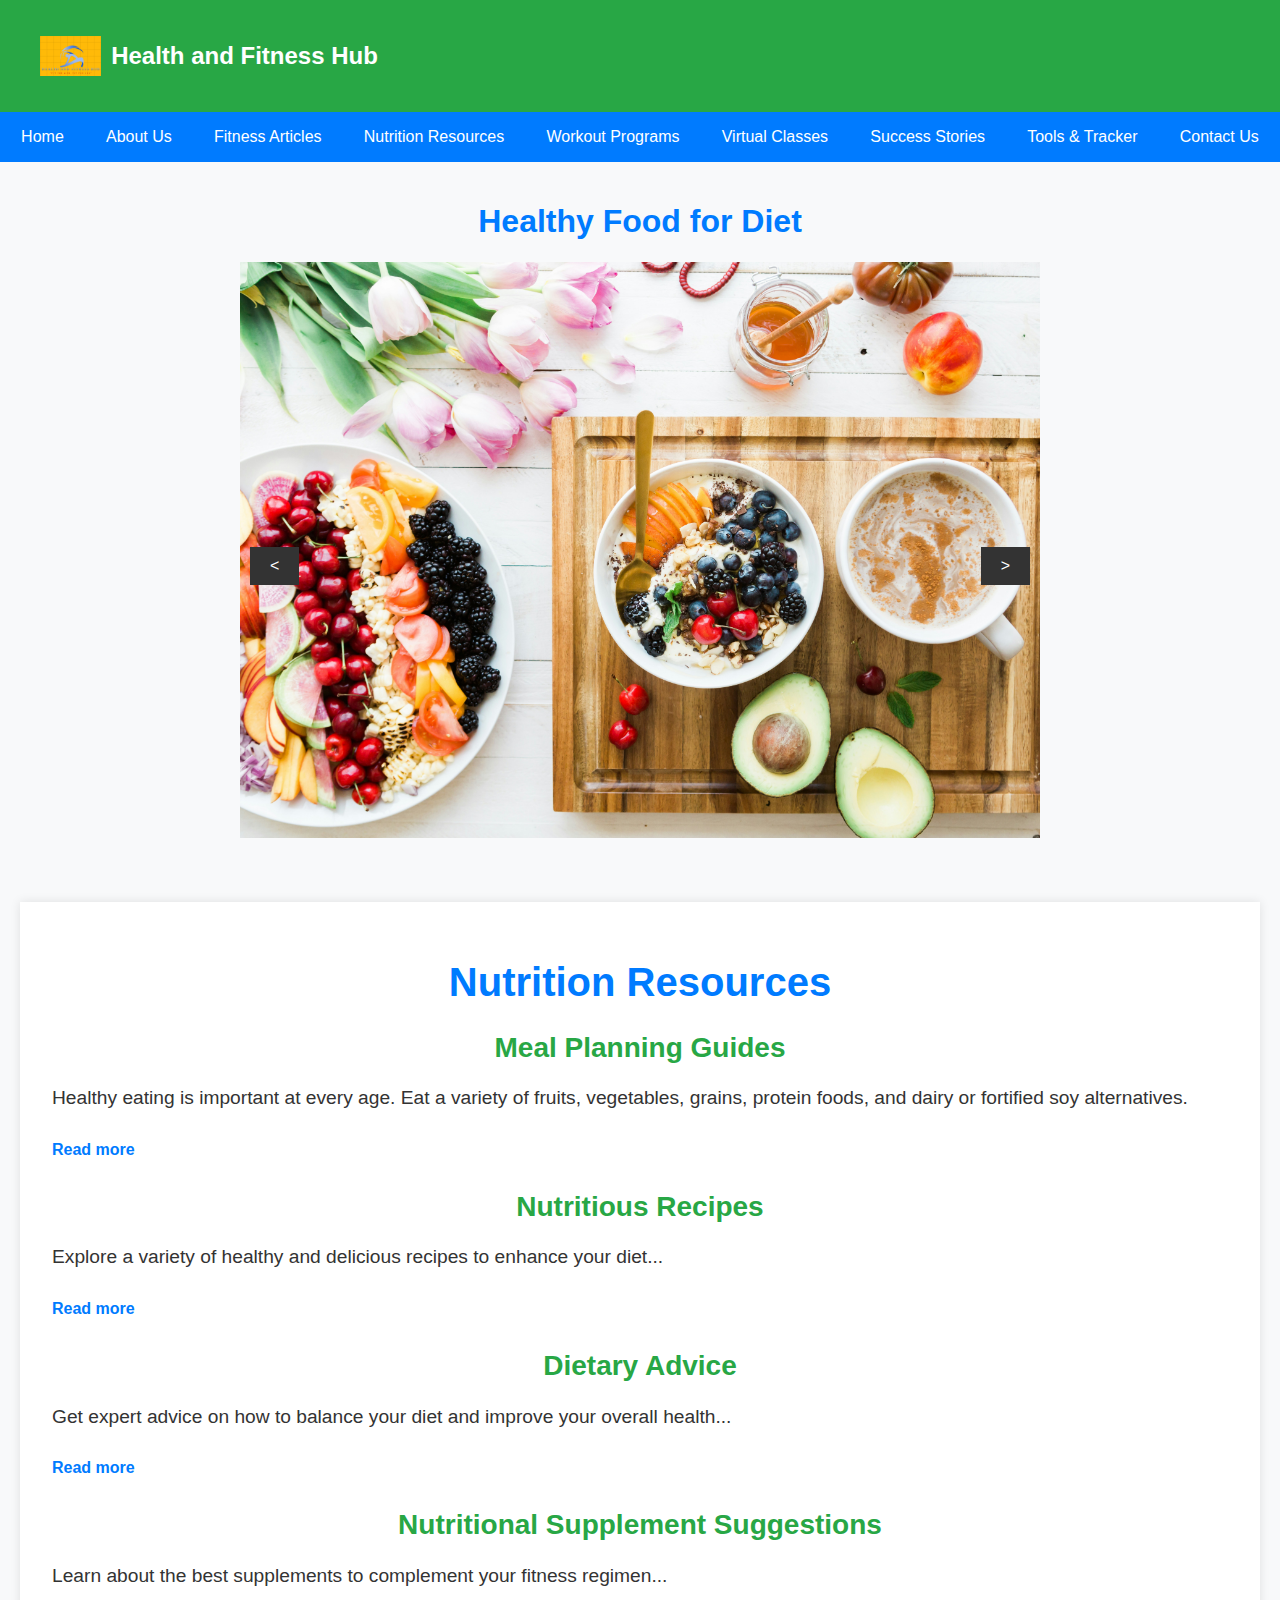
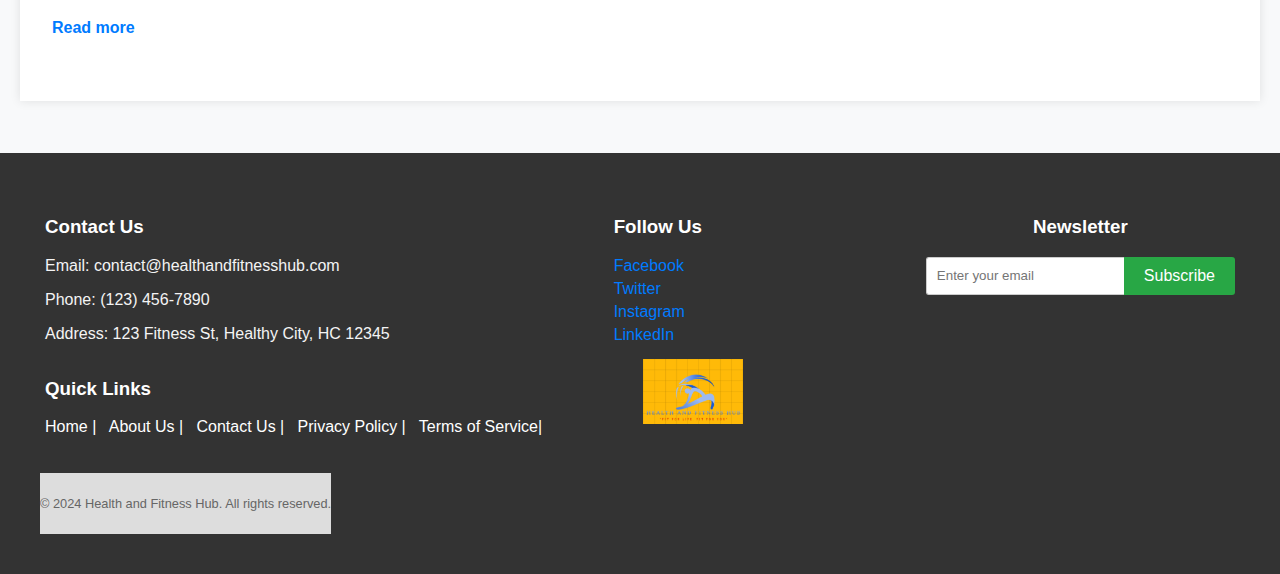
<file: nutrition_resources.html>
<!DOCTYPE html>
<html lang="en">
<head>
    <meta charset="UTF-8">
    <meta name="viewport" content="width=device-width, initial-scale=1.0">
    <title>Nutrition Resources</title>
    <link rel="stylesheet" href="css/styles.css">
    <script type="text/javascript">
        function googleTranslateElementInit() {
            new google.translate.TranslateElement({pageLanguage: 'en', includedLanguages: 'en,es,fr,de,it,zh-CN,pa,hi,te,ml,gu'}, 'google_translate_element');
        }
    </script>
    <script type="text/javascript" src="//translate.google.com/translate_a/element.js?cb=googleTranslateElementInit"></script>
</head>
<body>
    <header>
        <div class="container">
            <div class="logo">
                <img src="images/logo.png" alt="Health and Fitness Hub Logo">
                <span>Health and Fitness Hub</span>
            </div>
            <div id="google_translate_element" class="language-switcher"></div>
        </div>
    </header>
    <nav>
        <ul>
            <li><a href="index.html">Home</a></li>
            <li><a href="about.html">About Us</a></li>
            <li><a href="fitness_articles.html">Fitness Articles</a></li>
            <li><a href="nutrition_resources.html">Nutrition Resources</a></li>
            <li><a href="workout-programs.html">Workout Programs</a></li>
            <li><a href="virtual-classes.html">Virtual Classes</a></li>
            <li><a href="success-stories.html">Success Stories</a></li>
            <li><a href="tools-tracker.html">Tools & Tracker</a></li>
            <li><a href="contact.html">Contact Us</a></li>
        </ul>
    </nav>
    <main>
        <div class="hero">
            <h1>Healthy Food for Diet</h1>
            <div class="carousel-container">
                <div class="carousel">
                    <div class="carousel-slide">
                        <img src="images/food.jpg" alt="Image 1">
                    </div>
                    <div class="carousel-slide">
                        <img src="images/food (2).jpg" alt="Image 2">
                    </div>
                    <div class="carousel-slide">
                        <img src="images/food (1).jpg" alt="Image 3">
                    </div>
                    <div class="carousel-slide">
                        <img src="images/food 2 (1).jpg" alt="Image 4">
                    </div>
                    <div class="carousel-slide">
                        <img src="images/food 2 (2).jpg" alt="Image 5">
                    </div>
                </div>
                <button class="carousel-prev" onclick="changeSlide(-1)"><</button>
                <button class="carousel-next" onclick="changeSlide(1)">></button>
            </div>
        </div>
        
        <section class="nutrition-resources">
            
            <h1>Nutrition Resources</h1>
            <article>
                <h2>Meal Planning Guides</h2>
                <p>Healthy eating is important at every age. Eat a variety of fruits, vegetables, grains, protein foods, and dairy or fortified soy alternatives.</p>
                <a href="https://www.myplate.gov/tip-sheet/meal-planning">Read more</a>
            </article>
            <article>
                <h2>Nutritious Recipes</h2>
                <p>Explore a variety of healthy and delicious recipes to enhance your diet...</p>
                <a href="https://www.eatingwell.com/recipes/">Read more</a>
            </article>
            <article>
                <h2>Dietary Advice</h2>
                <p>Get expert advice on how to balance your diet and improve your overall health...</p>
                <a href="https://www.nhs.uk/live-well/eat-well/how-to-eat-a-balanced-diet/eating-a-balanced-diet/#:~:text=eat%20at%20least%205%20portions,eggs%2C%20meat%20and%20other%20protein">Read more</a>
            </article>
            <article>
                <h2>Nutritional Supplement Suggestions</h2>
                <p>Learn about the best supplements to complement your fitness regimen...</p>
                <a href="https://food-guide.canada.ca/en/applying-guidelines/advice-vitamin-mineral-supplementation/">Read more</a>
            </article>
        </section>
    </main>
    <footer>
        <div class="container">
            <div class="footer-content">
                <div class="footer-section-contact-info">
                    <h3>Contact Us</h3>
                    <p>Email: contact@healthandfitnesshub.com</p>
                    <p>Phone: (123) 456-7890</p>
                    <p>Address: 123 Fitness St, Healthy City, HC 12345</p>
                </div>
                <div class="footer-section-social-media">
                    <h3>Follow Us</h3>
                    <a href="https://www.facebook.com/">Facebook</a>
                    <a href="https://www.twitter.com">Twitter</a>
                    <a href="https://www.instagram.com/">Instagram</a>
                    <a href="https://www.linkedin.com/feed/">LinkedIn</a>
                </div>
                <div class="footer-section-newsletter">
                    <h3>Newsletter</h3>
                    <form id="newsletterForm">
                        <input type="email" id="emailInput" placeholder="Enter your email" required>
                        <button type="submit">Subscribe</button>
                    </form>
                    <p id="subscriptionStatus"></p>
                </div>
                <div class="footer-section-quick-links">
                    <h3>Quick Links</h3>
                    <a href="index.html">Home | </a>&nbsp;
                    <a href="about.html">About Us | </a>&nbsp;
                    <a href="contact.html">Contact Us | </a>&nbsp;
                    <a href="#">Privacy Policy | </a>&nbsp;
                    <a href="#">Terms of Service| </a>&nbsp;
                </div>
                <div class="footer-section logo">
                    <img src="images/logo.png" alt="Health and Fitness Hub">
                </div>
            </div>
            <div class="footer-bottom">
                <p>&copy; 2024 Health and Fitness Hub. All rights reserved.</p>
            </div>
        </div>
    </footer>
    <script src="JavaScript/javascript.js"></script>
</body>
</html>
</file>
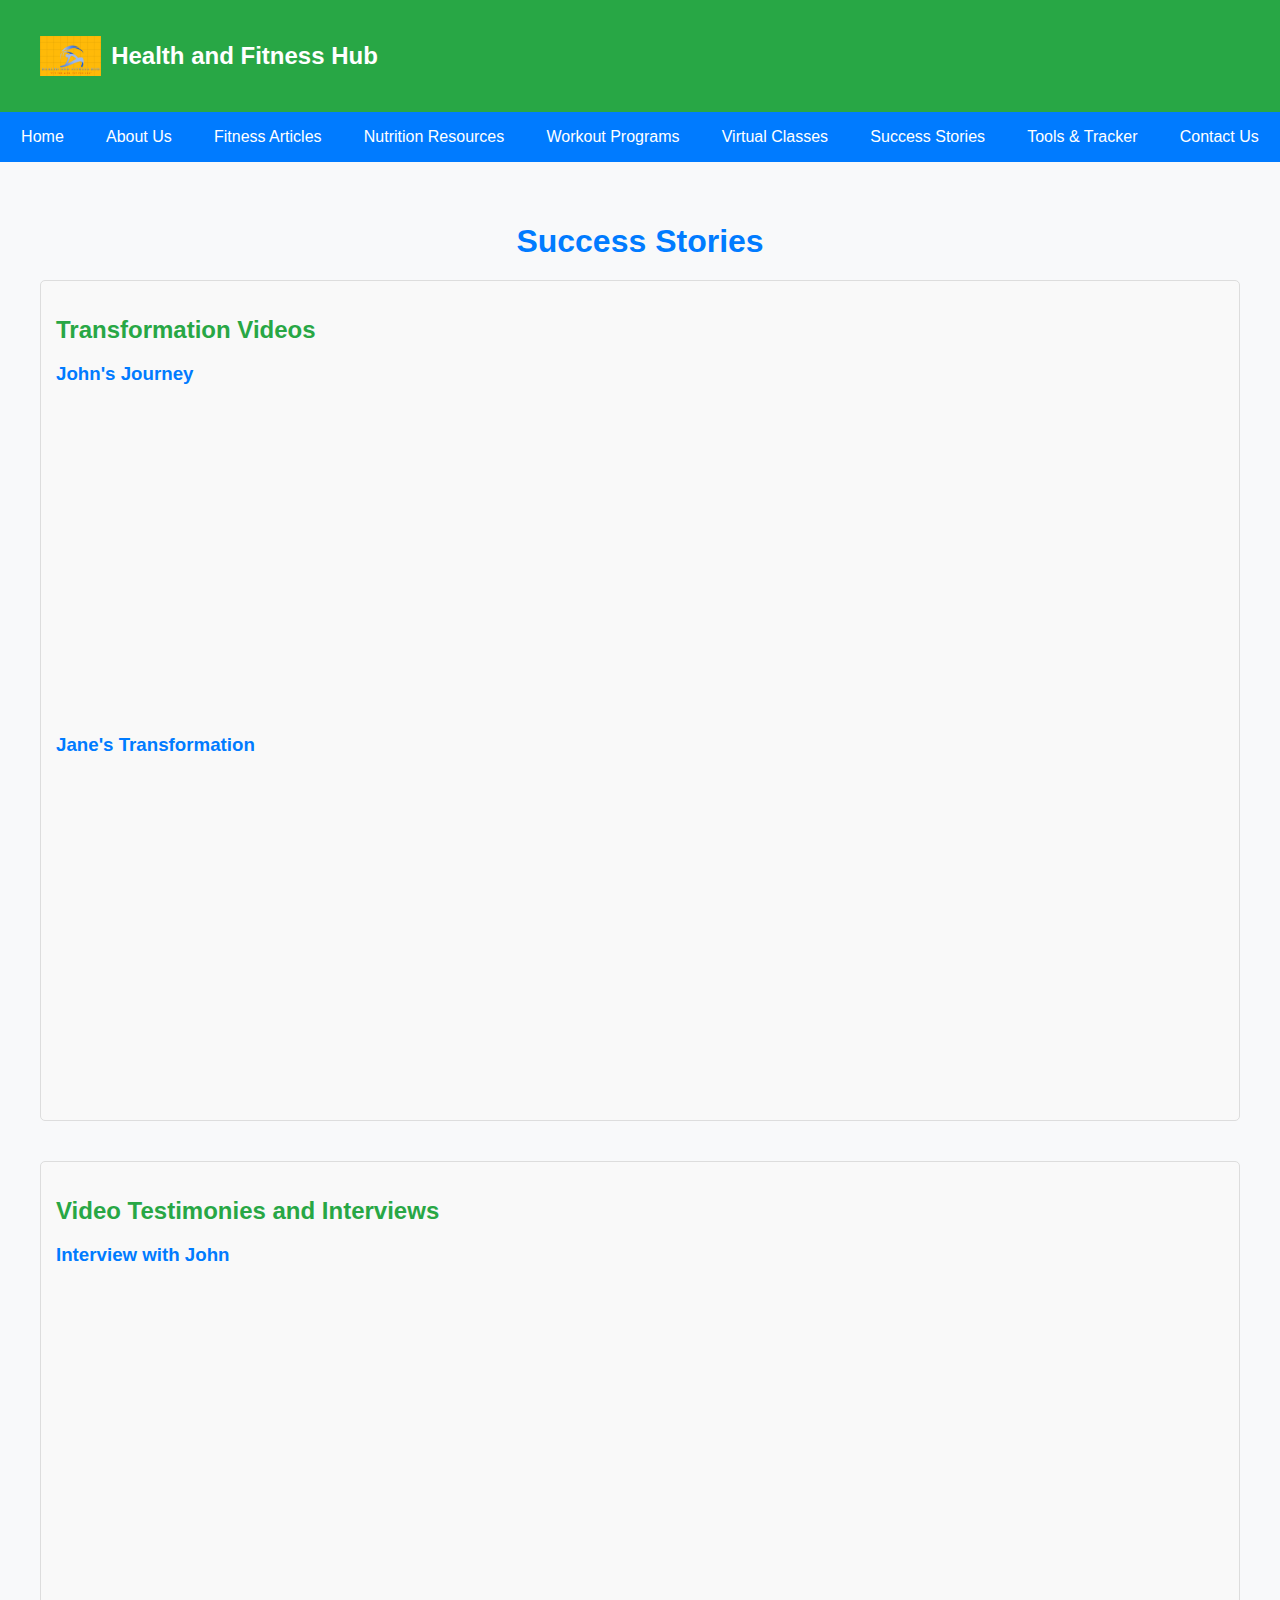
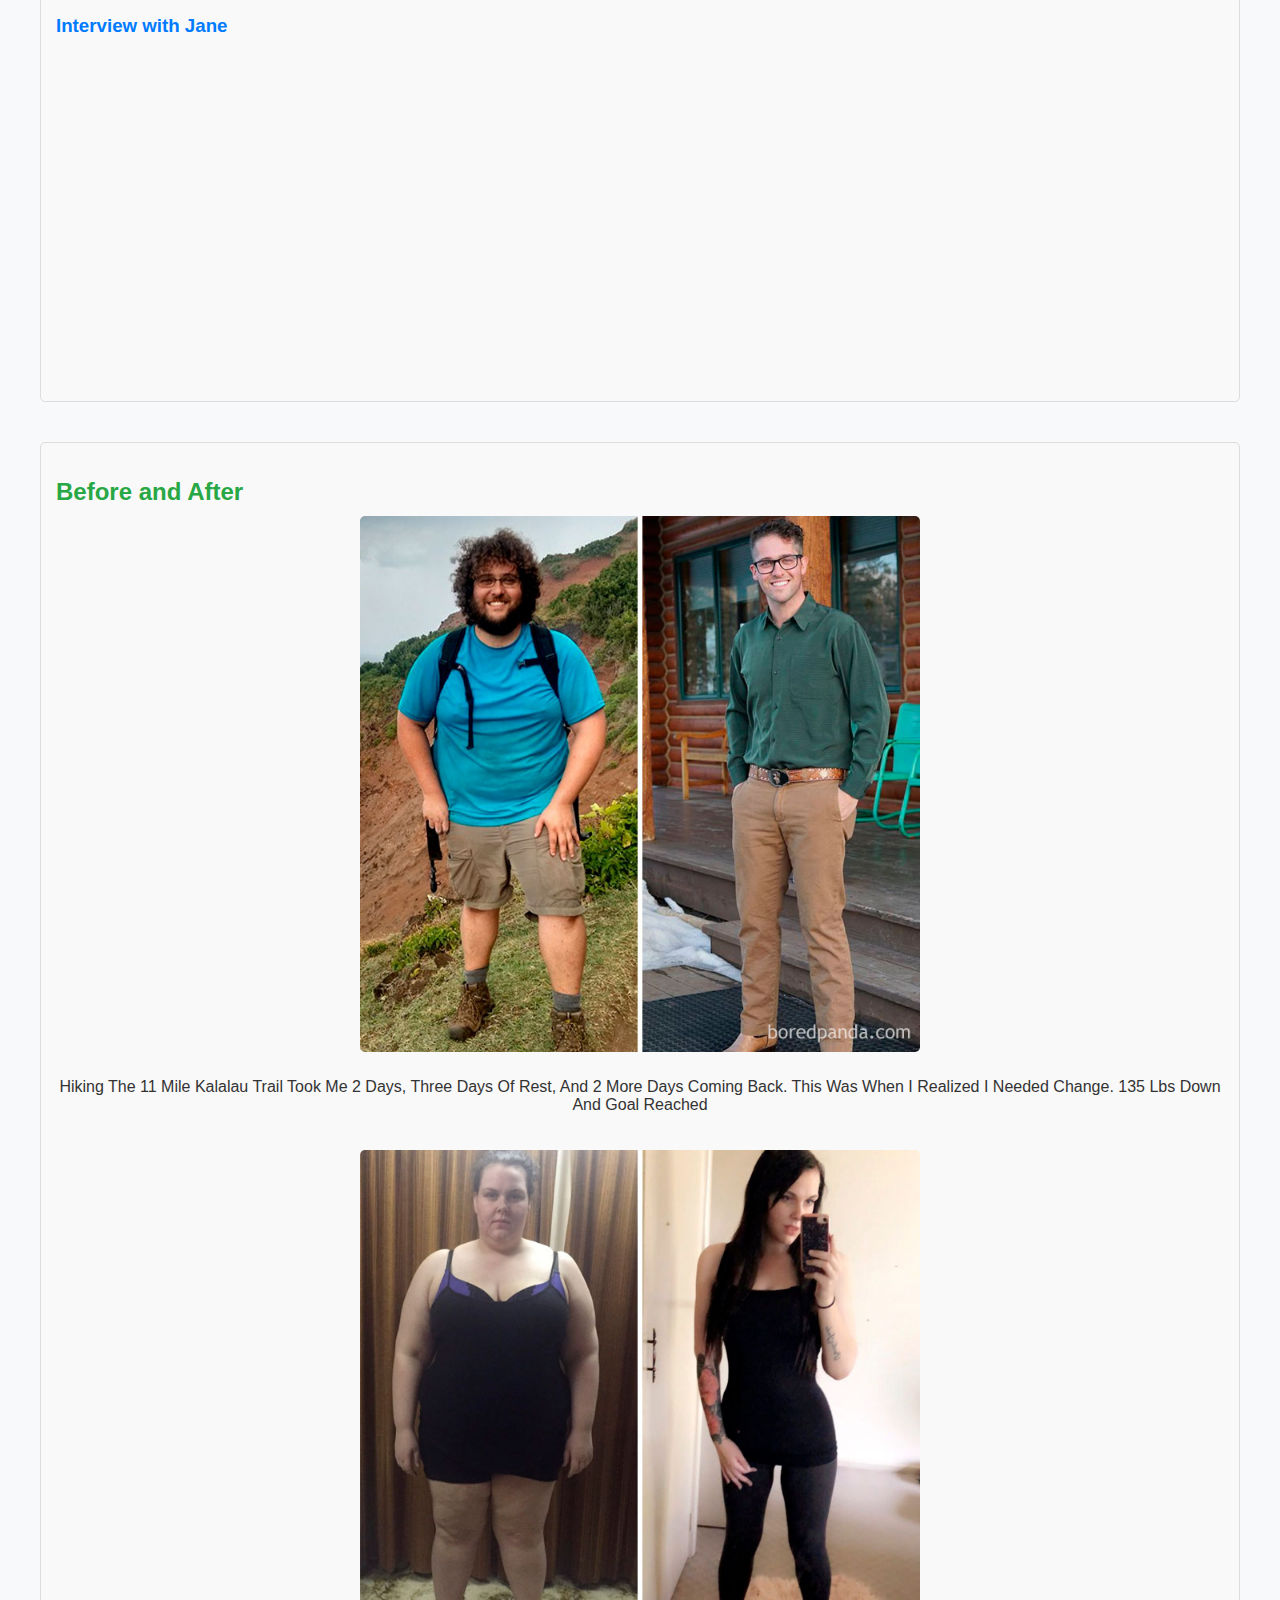
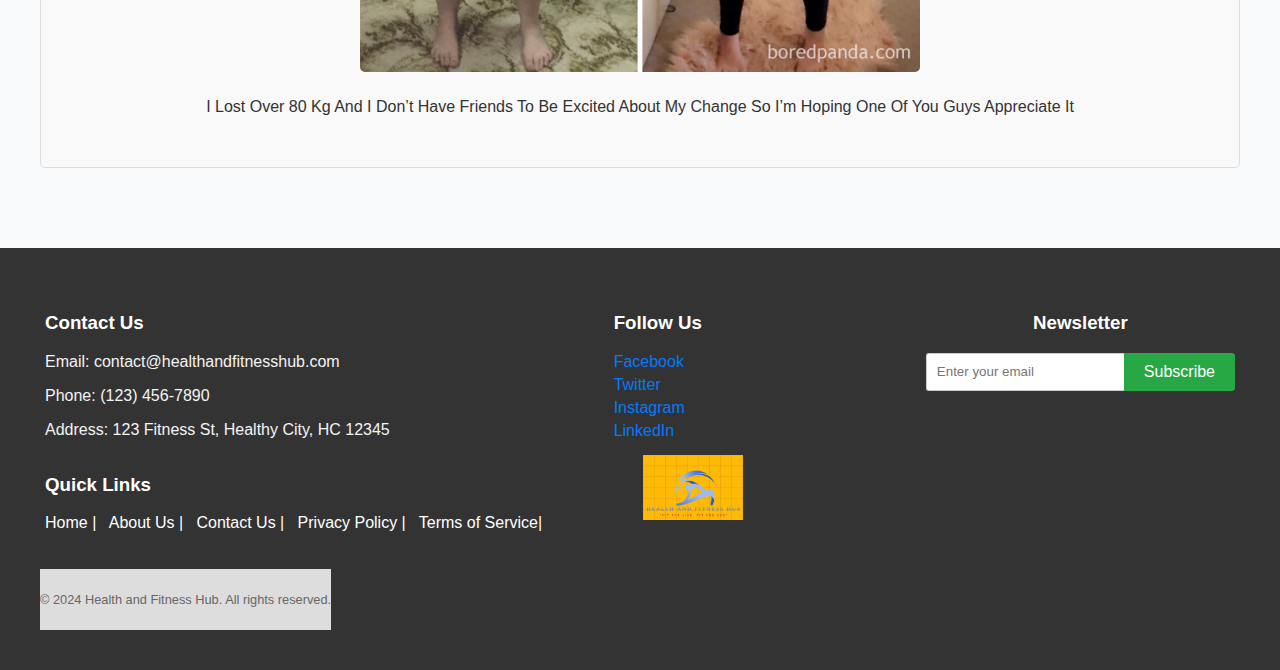
<file: success-stories.html>
<!DOCTYPE html>
<html lang="en">

<head>
    <meta charset="UTF-8">
    <meta name="viewport" content="width=device-width, initial-scale=1.0">
    <title>Sucess Stories</title>
    <link rel="stylesheet" href="css/styles.css">
    <script type="text/javascript">
        function googleTranslateElementInit() {
            new google.translate.TranslateElement({ pageLanguage: 'en', includedLanguages: 'en,es,fr,de,it,zh-CN,pa,hi,te,ml,gu' }, 'google_translate_element');
        }
    </script>
    <script type="text/javascript"
        src="//translate.google.com/translate_a/element.js?cb=googleTranslateElementInit"></script>
</head>

<body>
    <header>
        <div class="container">
            <div class="logo">
                <img src="images/logo.png" alt="Health and Fitness Hub Logo">
                <span>Health and Fitness Hub</span>
            </div>
            <div id="google_translate_element" class="language-switcher"></div>
        </div>
    </header>
    <nav>
        <ul>
            <li><a href="index.html">Home</a></li>
            <li><a href="about.html">About Us</a></li>
            <li><a href="fitness_articles.html">Fitness Articles</a></li>
            <li><a href="nutrition_resources.html">Nutrition Resources</a></li>
            <li><a href="workout-programs.html">Workout Programs</a></li>
            <li><a href="virtual-classes.html">Virtual Classes</a></li>
            <li><a href="success-stories.html">Success Stories</a></li>
            <li><a href="tools-tracker.html">Tools & Tracker</a></li>
            <li><a href="contact.html">Contact Us</a></li>
        </ul>
    </nav>

    <main>
        <section class="success-stories">
            <h1>Success Stories</h1>
            <article class="transformations">
                <h2>Transformation Videos</h2>
                <div class="video">
                    <h3>John's Journey</h3>
                    <iframe width="560" height="315" src="https://www.youtube.com/embed/ISDgxO2AM6E?si=TzFnFjvpdbkJrgUX"
                        title="YouTube video player" frameborder="0"
                        allow="accelerometer; autoplay; clipboard-write; encrypted-media; gyroscope; picture-in-picture; web-share"
                        referrerpolicy="strict-origin-when-cross-origin" allowfullscreen></iframe>
                </div>
                <div class="video">
                    <h3>Jane's Transformation</h3>
                    <iframe width="560" height="315" src="https://www.youtube.com/embed/L4-QpckHfNo?si=WHGRv3dpRmHIrosK"
                        title="YouTube video player" frameborder="0"
                        allow="accelerometer; autoplay; clipboard-write; encrypted-media; gyroscope; picture-in-picture; web-share"
                        referrerpolicy="strict-origin-when-cross-origin" allowfullscreen></iframe>
                </div>
            </article>

            <!-- Video Testimonies and Interviews -->
            <article class="testimonies">
                <h2>Video Testimonies and Interviews</h2>
                <div class="testimony">
                    <h3>Interview with John</h3>
                    <iframe width="560" height="315" src="https://www.youtube.com/embed/KfK3eK-kOQA?si=1Rjsbnq05BOzBkrf"
                        title="YouTube video player" frameborder="0"
                        allow="accelerometer; autoplay; clipboard-write; encrypted-media; gyroscope; picture-in-picture; web-share"
                        referrerpolicy="strict-origin-when-cross-origin" allowfullscreen></iframe>
                </div>
                <div class="testimony">
                    <h3>Interview with Jane</h3>
                    <iframe width="560" height="315" src="https://www.youtube.com/embed/IMYaJnpBgyw?si=JYzCy5lrnFnrCxee"
                        title="YouTube video player" frameborder="0"
                        allow="accelerometer; autoplay; clipboard-write; encrypted-media; gyroscope; picture-in-picture; web-share"
                        referrerpolicy="strict-origin-when-cross-origin" allowfullscreen></iframe>
                </div>
            </article>

            <!-- Images from Before and After -->
            <article class="before-after">
                <h2>Before and After</h2>
                <div class="image-pair">
                    <img src="images/transformation (2).jpg" alt="John Before and After">
                    <p>Hiking The 11 Mile Kalalau Trail Took Me 2 Days, Three Days Of Rest, And 2 More Days Coming Back.
                        This Was When I Realized I Needed Change. 135 Lbs Down And Goal Reached</p>
                </div>
                <div class="image-pair">
                    <img src="images/transformation (1).jpg" alt="Jane Before and After">
                    <p>I Lost Over 80 Kg And I Don’t Have Friends To Be Excited About My Change So I’m Hoping One Of You
                        Guys Appreciate It</p>
                </div>
            </article>
        </section>
    </main>

    <footer>
        <div class="container">
            <div class="footer-content">
                <div class="footer-section-contact-info">
                    <h3>Contact Us</h3>
                    <p>Email: contact@healthandfitnesshub.com</p>
                    <p>Phone: (123) 456-7890</p>
                    <p>Address: 123 Fitness St, Healthy City, HC 12345</p>
                </div>
                <div class="footer-section-social-media">
                    <h3>Follow Us</h3>
                    <a href="https://www.facebook.com/">Facebook</a>
                    <a href="https://www.twitter.com">Twitter</a>
                    <a href="https://www.instagram.com/">Instagram</a>
                    <a href="https://www.linkedin.com/feed/">LinkedIn</a>
                </div>
                <div class="footer-section-newsletter">
                    <h3>Newsletter</h3>
                    <form id="newsletterForm">
                        <input type="email" id="emailInput" placeholder="Enter your email" required>
                        <button type="submit">Subscribe</button>
                    </form>
                    <p id="subscriptionStatus"></p>
                </div>
                <div class="footer-section-quick-links">
                    <h3>Quick Links</h3>
                    <a href="index.html">Home | </a>&nbsp;
                    <a href="about.html">About Us | </a>&nbsp;
                    <a href="contact.html">Contact Us | </a>&nbsp;
                    <a href="#">Privacy Policy | </a>&nbsp;
                    <a href="#">Terms of Service| </a>&nbsp;
                </div>
                <div class="footer-section logo">
                    <img src="images/logo.png" alt="Health and Fitness Hub">
                </div>
            </div>
            <div class="footer-bottom">
                <p>&copy; 2024 Health and Fitness Hub. All rights reserved.</p>
            </div>
        </div>
    </footer>
    <script src="JavaScript/javascript.js"></script>
</body>

</html>
</file>
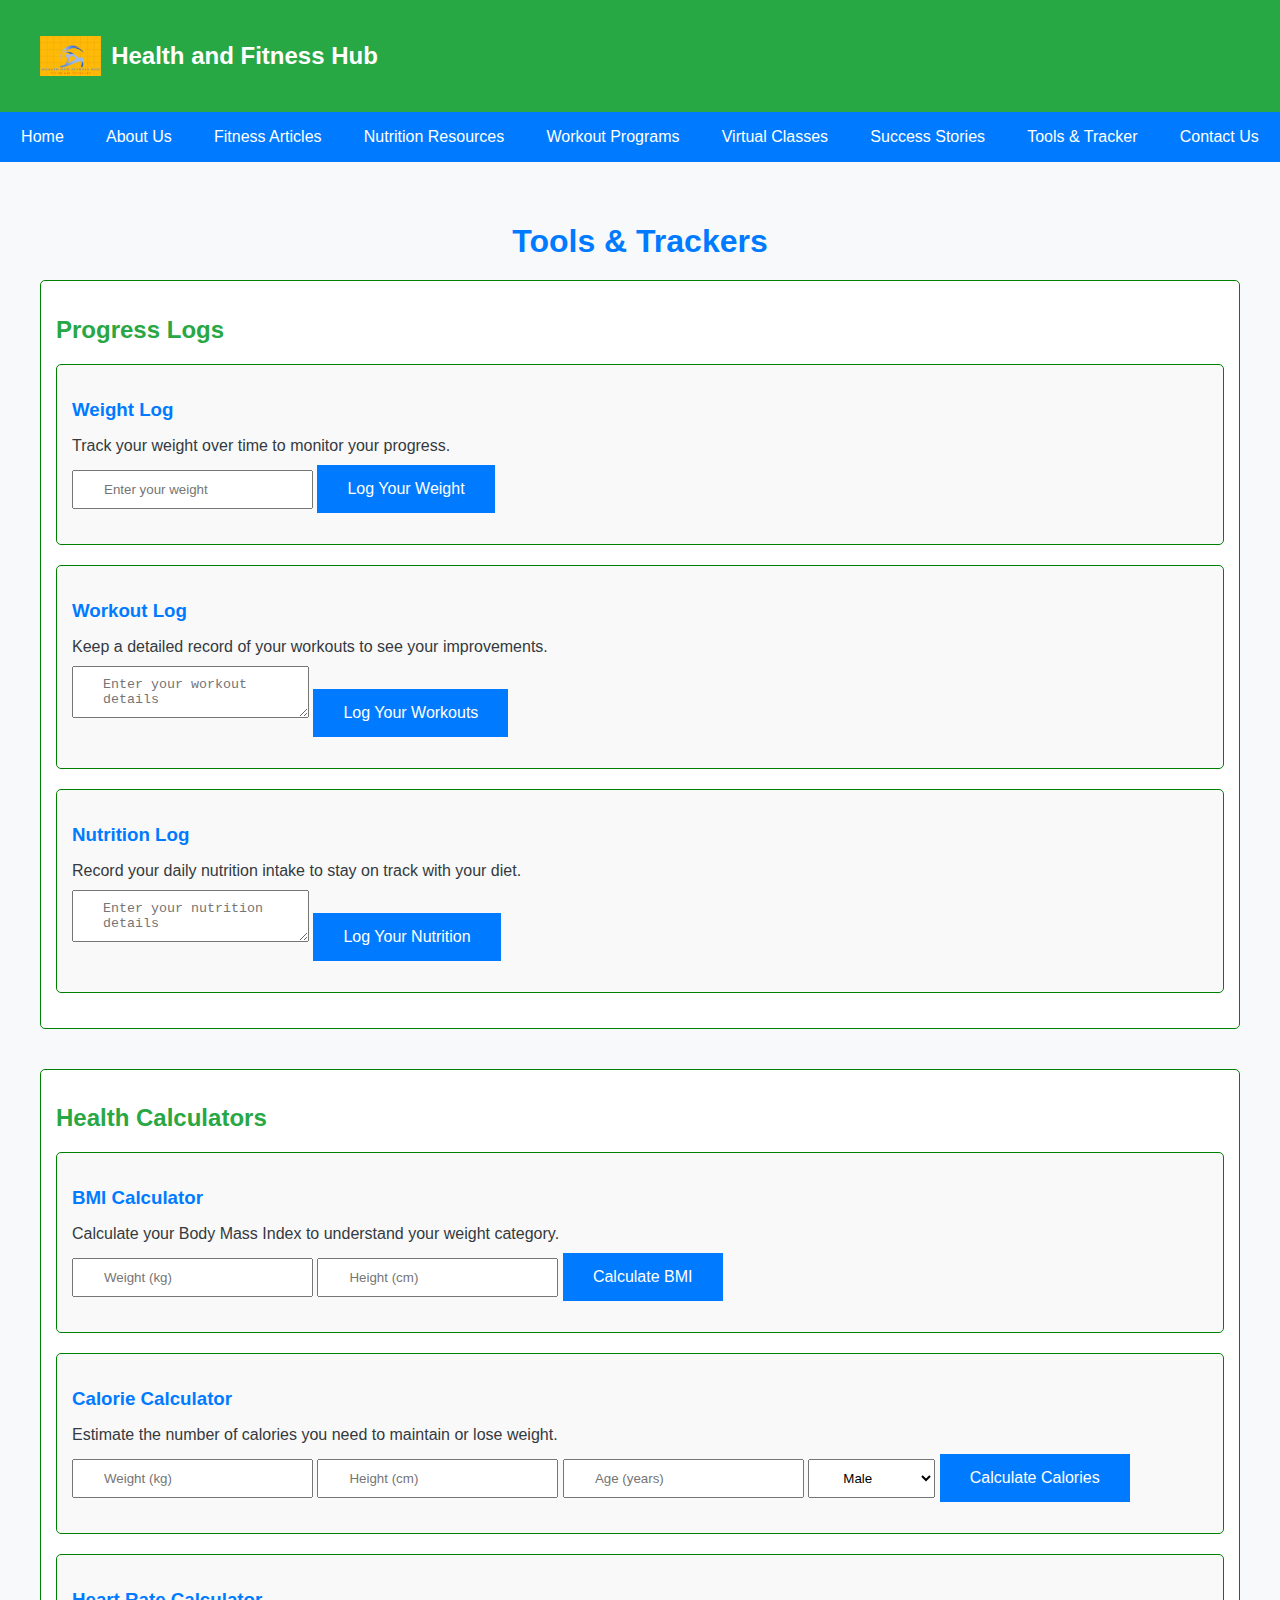
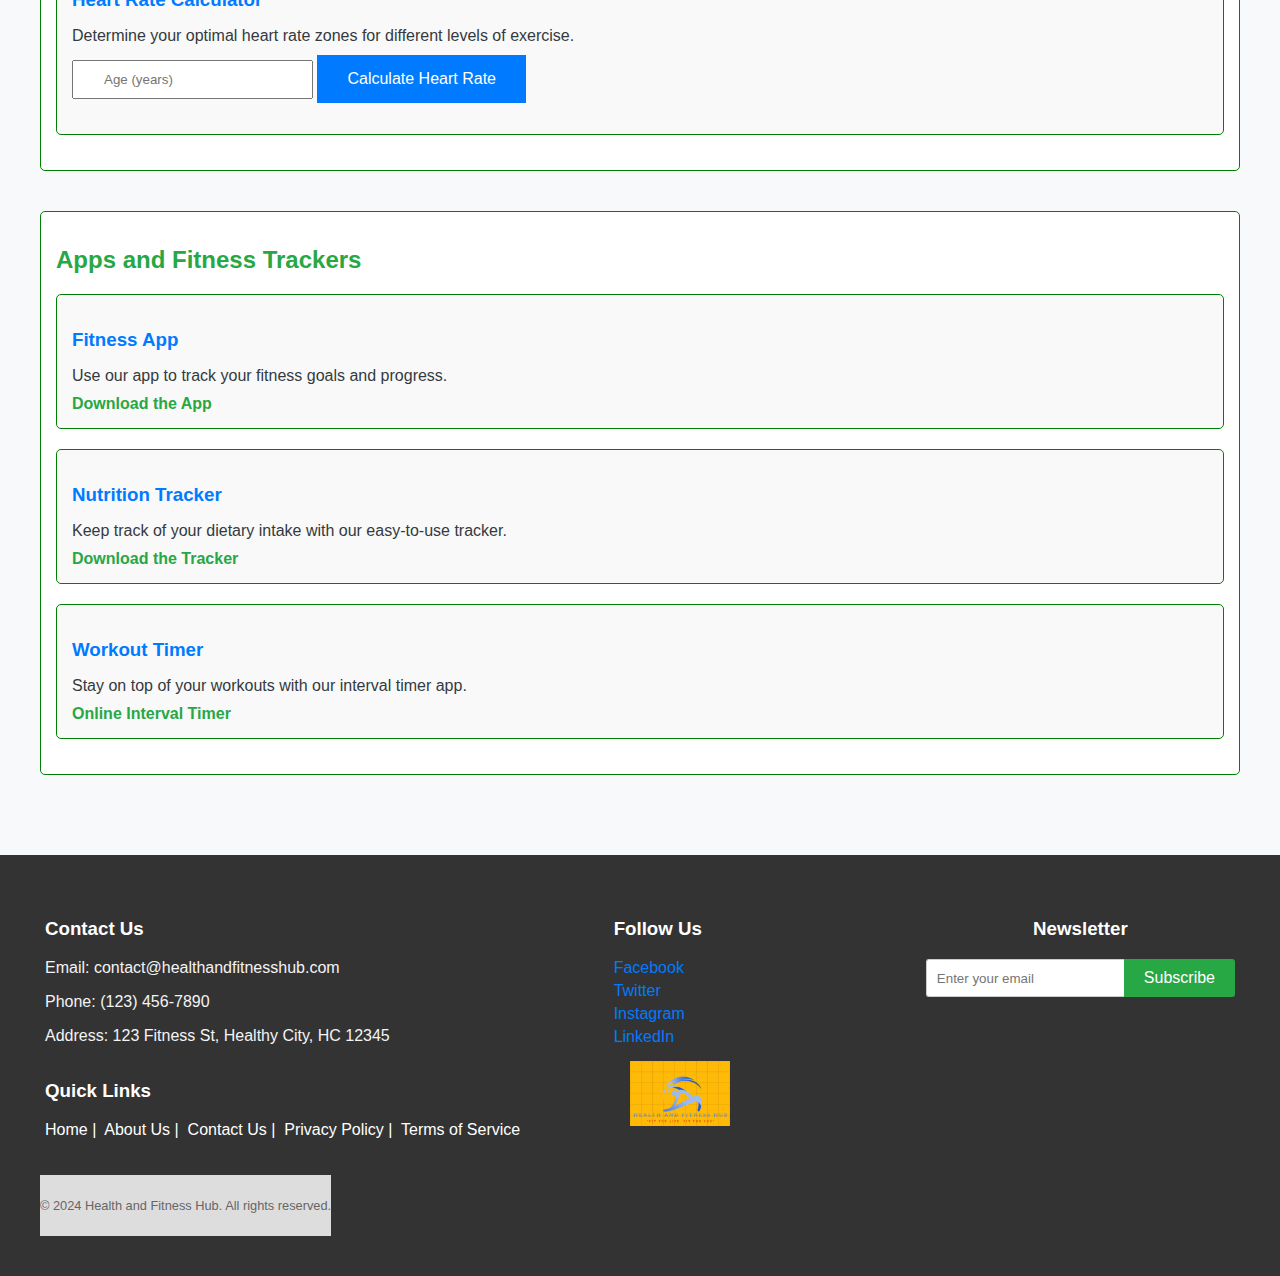
<file: tools-tracker.html>
<!DOCTYPE html>
<html lang="en">

<head>
    <meta charset="UTF-8">
    <meta name="viewport" content="width=device-width, initial-scale=1.0">
    <title>Tools & Trackers</title>
    <link rel="stylesheet" href="css/styles.css">
    <script type="text/javascript">
        function googleTranslateElementInit() {
            new google.translate.TranslateElement({pageLanguage: 'en', includedLanguages: 'en,es,fr,de,it,zh-CN,pa,hi,te,ml,gu'}, 'google_translate_element');
        }
    </script>
    <script type="text/javascript" src="//translate.google.com/translate_a/element.js?cb=googleTranslateElementInit"></script>
</head>

<body>
    <header>
        <div class="container">
            <div class="logo">
                <img src="images/logo.png" alt="Health and Fitness Hub Logo">
                <span>Health and Fitness Hub</span>
            </div>
            <div id="google_translate_element" class="language-switcher"></div>
        </div>
    </header>
    <nav>
        <ul>
            <li><a href="index.html">Home</a></li>
            <li><a href="about.html">About Us</a></li>
            <li><a href="fitness_articles.html">Fitness Articles</a></li>
            <li><a href="nutrition_resources.html">Nutrition Resources</a></li>
            <li><a href="workout-programs.html">Workout Programs</a></li>
            <li><a href="virtual-classes.html">Virtual Classes</a></li>
            <li><a href="success-stories.html">Success Stories</a></li>
            <li><a href="tools-trackers.html">Tools & Tracker</a></li>
            <li><a href="contact.html">Contact Us</a></li>
        </ul>
    </nav>
    <main>
        <section class="tools-trackers">
            <h1>Tools & Trackers</h1>
    
            <!-- Progress Logs -->
            <article class="progress-logs">
                <h2>Progress Logs</h2>
                <div class="log">
                    <h3>Weight Log</h3>
                    <p>Track your weight over time to monitor your progress.</p>
                    <input type="number" id="weight" placeholder="Enter your weight">
                    <button onclick="logWeight()">Log Your Weight</button>
                    <ul id="weight-log"></ul>
                </div>
                <div class="log">
                    <h3>Workout Log</h3>
                    <p>Keep a detailed record of your workouts to see your improvements.</p>
                    <textarea id="workout" placeholder="Enter your workout details"></textarea>
                    <button onclick="logWorkout()">Log Your Workouts</button>
                    <ul id="workout-log"></ul>
                </div>
                <div class="log">
                    <h3>Nutrition Log</h3>
                    <p>Record your daily nutrition intake to stay on track with your diet.</p>
                    <textarea id="nutrition" placeholder="Enter your nutrition details"></textarea>
                    <button onclick="logNutrition()">Log Your Nutrition</button>
                    <ul id="nutrition-log"></ul>
                </div>
            </article>
    
            <!-- Health Calculators -->
            <article class="health-calculators">
                <h2>Health Calculators</h2>
                <div class="calculator">
                    <h3>BMI Calculator</h3>
                    <p>Calculate your Body Mass Index to understand your weight category.</p>
                    <input type="number" id="bmi-weight" placeholder="Weight (kg)">
                    <input type="number" id="bmi-height" placeholder="Height (cm)">
                    <button onclick="calculateBMI()">Calculate BMI</button>
                    <p id="bmi-result"></p>
                </div>
                <div class="calculator">
                    <h3>Calorie Calculator</h3>
                    <p>Estimate the number of calories you need to maintain or lose weight.</p>
                    <input type="number" id="cal-weight" placeholder="Weight (kg)">
                    <input type="number" id="cal-height" placeholder="Height (cm)">
                    <input type="number" id="cal-age" placeholder="Age (years)">
                    <select id="cal-gender">
                        <option value="male">Male</option>
                        <option value="female">Female</option>
                    </select>
                    <button onclick="calculateCalories()">Calculate Calories</button>
                    <p id="cal-result"></p>
                </div>
                <div class="calculator">
                    <h3>Heart Rate Calculator</h3>
                    <p>Determine your optimal heart rate zones for different levels of exercise.</p>
                    <input type="number" id="hr-age" placeholder="Age (years)">
                    <button onclick="calculateHeartRate()">Calculate Heart Rate</button>
                    <p id="hr-result"></p>
                </div>
            </article>
    
            <!-- Apps and Fitness Trackers -->
            <article class="apps-trackers">
                <h2>Apps and Fitness Trackers</h2>
                <div class="app">
                    <h3>Fitness App</h3>
                    <p>Use our app to track your fitness goals and progress.</p>
                    <a href="https://www.trainerize.com/sign-up/?cid=21195850689&agid=160788142026&creativeid=696980841526&keyword=
                    fitness%20app&matchtype=e&utm_term=fitness%20app&utm_campaign=nb-match&utm_source=google&utm_medium=ppc&hsa_acc=
                    5453271483&hsa_cam=21195850689&hsa_grp=160788142026&hsa_ad=696980841526&hsa_src=g&hsa_tgt=kwd-13878180968&hsa_kw=
                    fitness%20app&hsa_mt=e&hsa_net=adwords&hsa_ver=3&gad_source=1&gclid=CjwKCAjwqf20BhBwEiwAt7dtdWaCc2sNLXYyVDSv0MyP
                    35CzPFZfJnrhnxO9NYXYvEEKcf21FlMCiRoCsxwQAvD_BwE">Download the App</a>
                </div>
                <div class="app">
                    <h3>Nutrition Tracker</h3>
                    <p>Keep track of your dietary intake with our easy-to-use tracker.</p>
                    <a href="https://www.myfitnesspal.com/">Download the Tracker</a>
                </div>
                <div class="app">
                    <h3>Workout Timer</h3>
                    <p>Stay on top of your workouts with our interval timer app.</p>
                    <a href="https://exercisetimer.net/interval-timer">Online Interval Timer</a>
                </div>
            </article>
        </section>
    </main>
    
    <footer>
        <div class="container">
            <div class="footer-content">
                <div class="footer-section-contact-info">
                    <h3>Contact Us</h3>
                    <p>Email: contact@healthandfitnesshub.com</p>
                    <p>Phone: (123) 456-7890</p>
                    <p>Address: 123 Fitness St, Healthy City, HC 12345</p>
                </div>
                <div class="footer-section-social-media">
                    <h3>Follow Us</h3>
                    <a href="https://www.facebook.com/">Facebook</a>
                    <a href="https://www.twitter.com">Twitter</a>
                    <a href="https://www.instagram.com/">Instagram</a>
                    <a href="https://www.linkedin.com/feed/">LinkedIn</a>
                </div>
                <div class="footer-section-newsletter">
                    <h3>Newsletter</h3>
                    <form id="newsletterForm">
                        <input type="email" id="emailInput" placeholder="Enter your email" required>
                        <button type="submit">Subscribe</button>
                    </form>
                    <p id="subscriptionStatus"></p>
                </div>
                <div class="footer-section-quick-links">
                    <h3>Quick Links</h3>
                    <a href="index.html">Home |</a>&nbsp;
                    <a href="about.html">About Us |</a>&nbsp;
                    <a href="contact.html">Contact Us |</a>&nbsp;
                    <a href="#">Privacy Policy |</a>&nbsp;
                    <a href="#">Terms of Service</a>&nbsp;
                </div>
                <div class="footer-section logo">
                    <img src="images/logo.png" alt="Health and Fitness Hub">
                </div>
            </div>
            <div class="footer-bottom">
                <p>&copy; 2024 Health and Fitness Hub. All rights reserved.</p>
            </div>
        </div>
    </footer>
    <script src="JavaScript/javascript.js"></script>
</body>

</html>
</file>
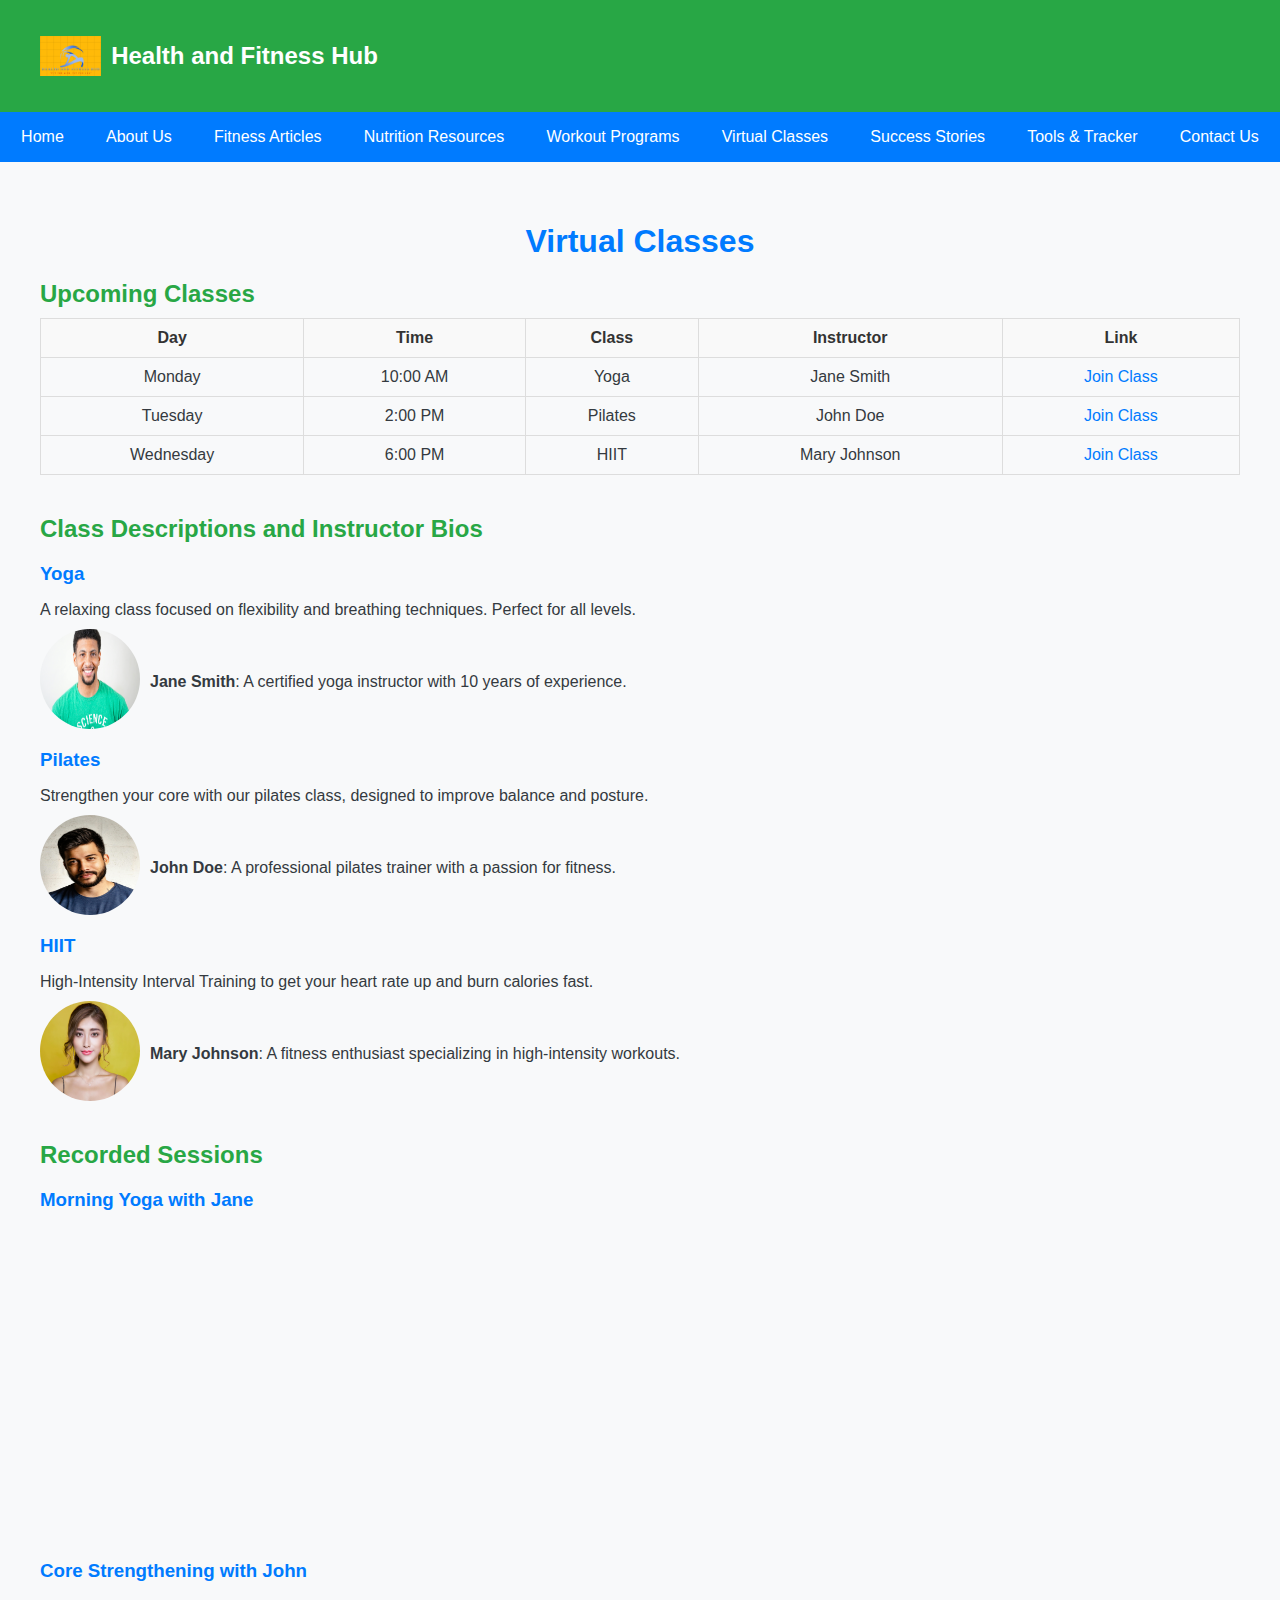
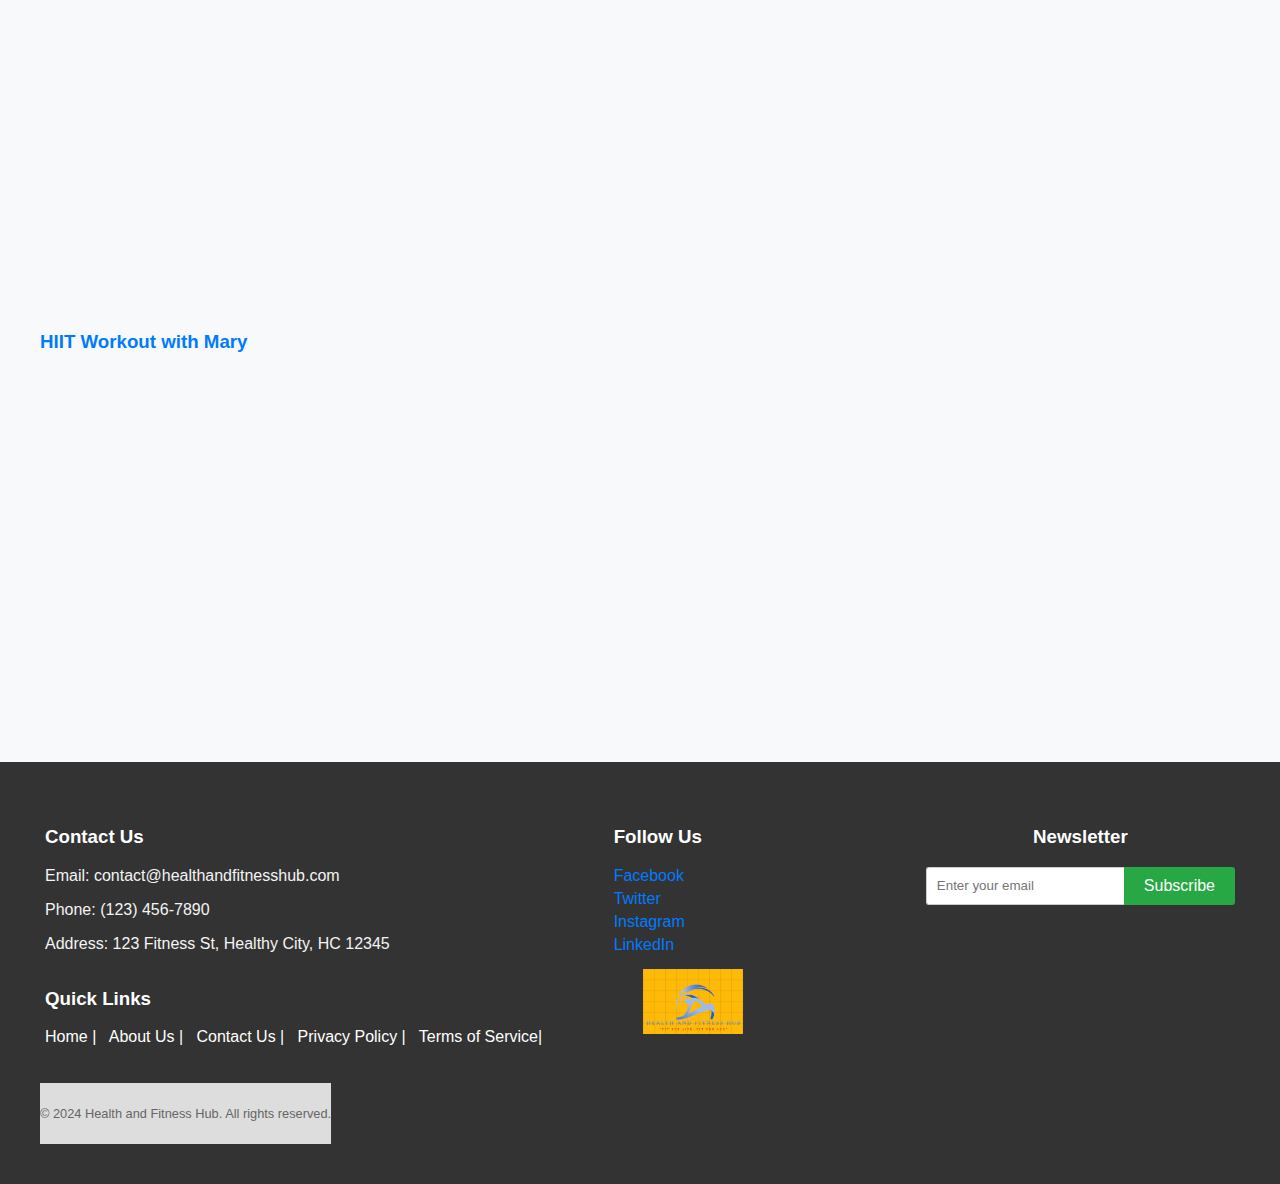
<file: virtual-classes.html>
<!DOCTYPE html>
<html lang="en">
<head>
    <meta charset="UTF-8">
    <meta name="viewport" content="width=device-width, initial-scale=1.0">
    <title>Virtual Classes</title>
    <link rel="stylesheet" href="css/styles.css">
    <script type="text/javascript">
        function googleTranslateElementInit() {
            new google.translate.TranslateElement({pageLanguage: 'en', includedLanguages: 'en,es,fr,de,it,zh-CN,pa,hi,te,ml,gu'}, 'google_translate_element');
        }
    </script>
    <script type="text/javascript" src="//translate.google.com/translate_a/element.js?cb=googleTranslateElementInit"></script>
</head>
<body>
    <header>
        <div class="container">
            <div class="logo">
                <img src="images/logo.png" alt="Health and Fitness Hub Logo">
                <span>Health and Fitness Hub</span>
            </div>
            <div id="google_translate_element" class="language-switcher"></div>
        </div>
    </header>
    <nav>
        <ul>
            <li><a href="index.html">Home</a></li>
            <li><a href="about.html">About Us</a></li>
            <li><a href="fitness_articles.html">Fitness Articles</a></li>
            <li><a href="nutrition_resources.html">Nutrition Resources</a></li>
            <li><a href="workout-programs.html">Workout Programs</a></li>
            <li><a href="virtual-classes.html">Virtual Classes</a></li>
            <li><a href="success-stories.html">Success Stories</a></li>
            <li><a href="tools-tracker.html">Tools & Tracker</a></li>
            <li><a href="contact.html">Contact Us</a></li>
        </ul>
    </nav>

    <main>
        <section class="virtual-classes">
            <h1>Virtual Classes</h1>
    
            <!-- Timetable for Online Fitness Classes -->
            <article class="timetable">
                <h2>Upcoming Classes</h2>
                <table>
                    <thead>
                        <tr>
                            <th>Day</th>
                            <th>Time</th>
                            <th>Class</th>
                            <th>Instructor</th>
                            <th>Link</th>
                        </tr>
                    </thead>
                    <tbody>
                        <tr>
                            <td>Monday</td>
                            <td>10:00 AM</td>
                            <td>Yoga</td>
                            <td>Jane Smith</td>
                            <td><a href="https://zoom.us/signin#/login">Join Class</a></td>
                        </tr>
                        <tr>
                            <td>Tuesday</td>
                            <td>2:00 PM</td>
                            <td>Pilates</td>
                            <td>John Doe</td>
                            <td><a href="https://zoom.us/signin#/login">Join Class</a></td>
                        </tr>
                        <tr>
                            <td>Wednesday</td>
                            <td>6:00 PM</td>
                            <td>HIIT</td>
                            <td>Mary Johnson</td>
                            <td><a href="https://zoom.us/signin#/login">Join Class</a></td>
                        </tr>
                    </tbody>
                </table>
            </article>
    
            <!-- Descriptions of Classes and Teacher Bios -->
            <article class="class-descriptions">
                <h2>Class Descriptions and Instructor Bios</h2>
                <div class="class">
                    <h3>Yoga</h3>
                    <p>A relaxing class focused on flexibility and breathing techniques. Perfect for all levels.</p>
                    <div class="instructor">
                        <img src="images/instructor (2).jpg" alt="Jane Smith">
                        <p><strong>Jane Smith</strong>: A certified yoga instructor with 10 years of experience.</p>
                    </div>
                </div>
                <div class="class">
                    <h3>Pilates</h3>
                    <p>Strengthen your core with our pilates class, designed to improve balance and posture.</p>
                    <div class="instructor">
                        <img src="images/instructor (3).jpg" alt="John Doe">
                        <p><strong>John Doe</strong>: A professional pilates trainer with a passion for fitness.</p>
                    </div>
                </div>
                <div class="class">
                    <h3>HIIT</h3>
                    <p>High-Intensity Interval Training to get your heart rate up and burn calories fast.</p>
                    <div class="instructor">
                        <img src="images/instructor (1).jpg" alt="Mary Johnson">
                        <p><strong>Mary Johnson</strong>: A fitness enthusiast specializing in high-intensity workouts.</p>
                    </div>
                </div>
            </article>
    
            <!-- Recorded Workout Sessions -->
            <article class="recorded-sessions">
                <h2>Recorded Sessions</h2>
                <div class="session">
                    <h3>Morning Yoga with Jane</h3>
                    <div class="video">
                        <iframe width="560" height="315" src="https://www.youtube.com/embed/t_t9A6b14qI?si=Rg4ougQ0spW1Pcu2" title="YouTube video player"
                         frameborder="0" allow="accelerometer; autoplay; clipboard-write; encrypted-media; gyroscope; picture-in-picture; web-share" 
                         referrerpolicy="strict-origin-when-cross-origin" allowfullscreen></iframe>
                    </div>
                </div>
                <div class="session">
                    <h3>Core Strengthening with John</h3>
                    <div class="video">
                        <iframe width="560" height="315" src="https://www.youtube.com/embed/IR0yV_3DfBo?si=byE6y9yYAetuDQ4X" title="YouTube video player" frameborder="0" 
                        allow="accelerometer; autoplay; clipboard-write; encrypted-media; gyroscope; picture-in-picture; web-share" 
                        referrerpolicy="strict-origin-when-cross-origin" allowfullscreen></iframe>
                    </div>
                </div>
                <div class="session">
                    <h3>HIIT Workout with Mary</h3>
                    <div class="video">
                        <iframe width="560" height="315" src="https://www.youtube.com/embed/w8ZaOs94_fg?si=nCeAKnNqpue9mvCQ"
                         title="YouTube video player" frameborder="0" allow="accelerometer; autoplay; clipboard-write; encrypted-media;
                          gyroscope; picture-in-picture; web-share" referrerpolicy="strict-origin-when-cross-origin" allowfullscreen></iframe>
                    </div>
                </div>
            </article>
        </section>
    </main>
    
    <footer>
        <div class="container">
            <div class="footer-content">
                <div class="footer-section-contact-info">
                    <h3>Contact Us</h3>
                    <p>Email: contact@healthandfitnesshub.com</p>
                    <p>Phone: (123) 456-7890</p>
                    <p>Address: 123 Fitness St, Healthy City, HC 12345</p>
                </div>
                <div class="footer-section-social-media">
                    <h3>Follow Us</h3>
                    <a href="https://www.facebook.com/">Facebook</a>
                    <a href="https://www.twitter.com">Twitter</a>
                    <a href="https://www.instagram.com/">Instagram</a>
                    <a href="https://www.linkedin.com/feed/">LinkedIn</a>
                </div>
                <div class="footer-section-newsletter">
                    <h3>Newsletter</h3>
                    <form id="newsletterForm">
                        <input type="email" id="emailInput" placeholder="Enter your email" required>
                        <button type="submit">Subscribe</button>
                    </form>
                    <p id="subscriptionStatus"></p>
                </div>
                <div class="footer-section-quick-links">
                    <h3>Quick Links</h3>
                    <a href="index.html">Home | </a>&nbsp;
                    <a href="about.html">About Us | </a>&nbsp;
                    <a href="contact.html">Contact Us | </a>&nbsp;
                    <a href="#">Privacy Policy | </a>&nbsp;
                    <a href="#">Terms of Service| </a>&nbsp;
                </div>
                <div class="footer-section logo">
                    <img src="images/logo.png" alt="Health and Fitness Hub">
                </div>
            </div>
            <div class="footer-bottom">
                <p>&copy; 2024 Health and Fitness Hub. All rights reserved.</p>
            </div>
        </div>
    </footer>
    <script src="JavaScript/javascript.js"></script>
</body>
</html>
</file>
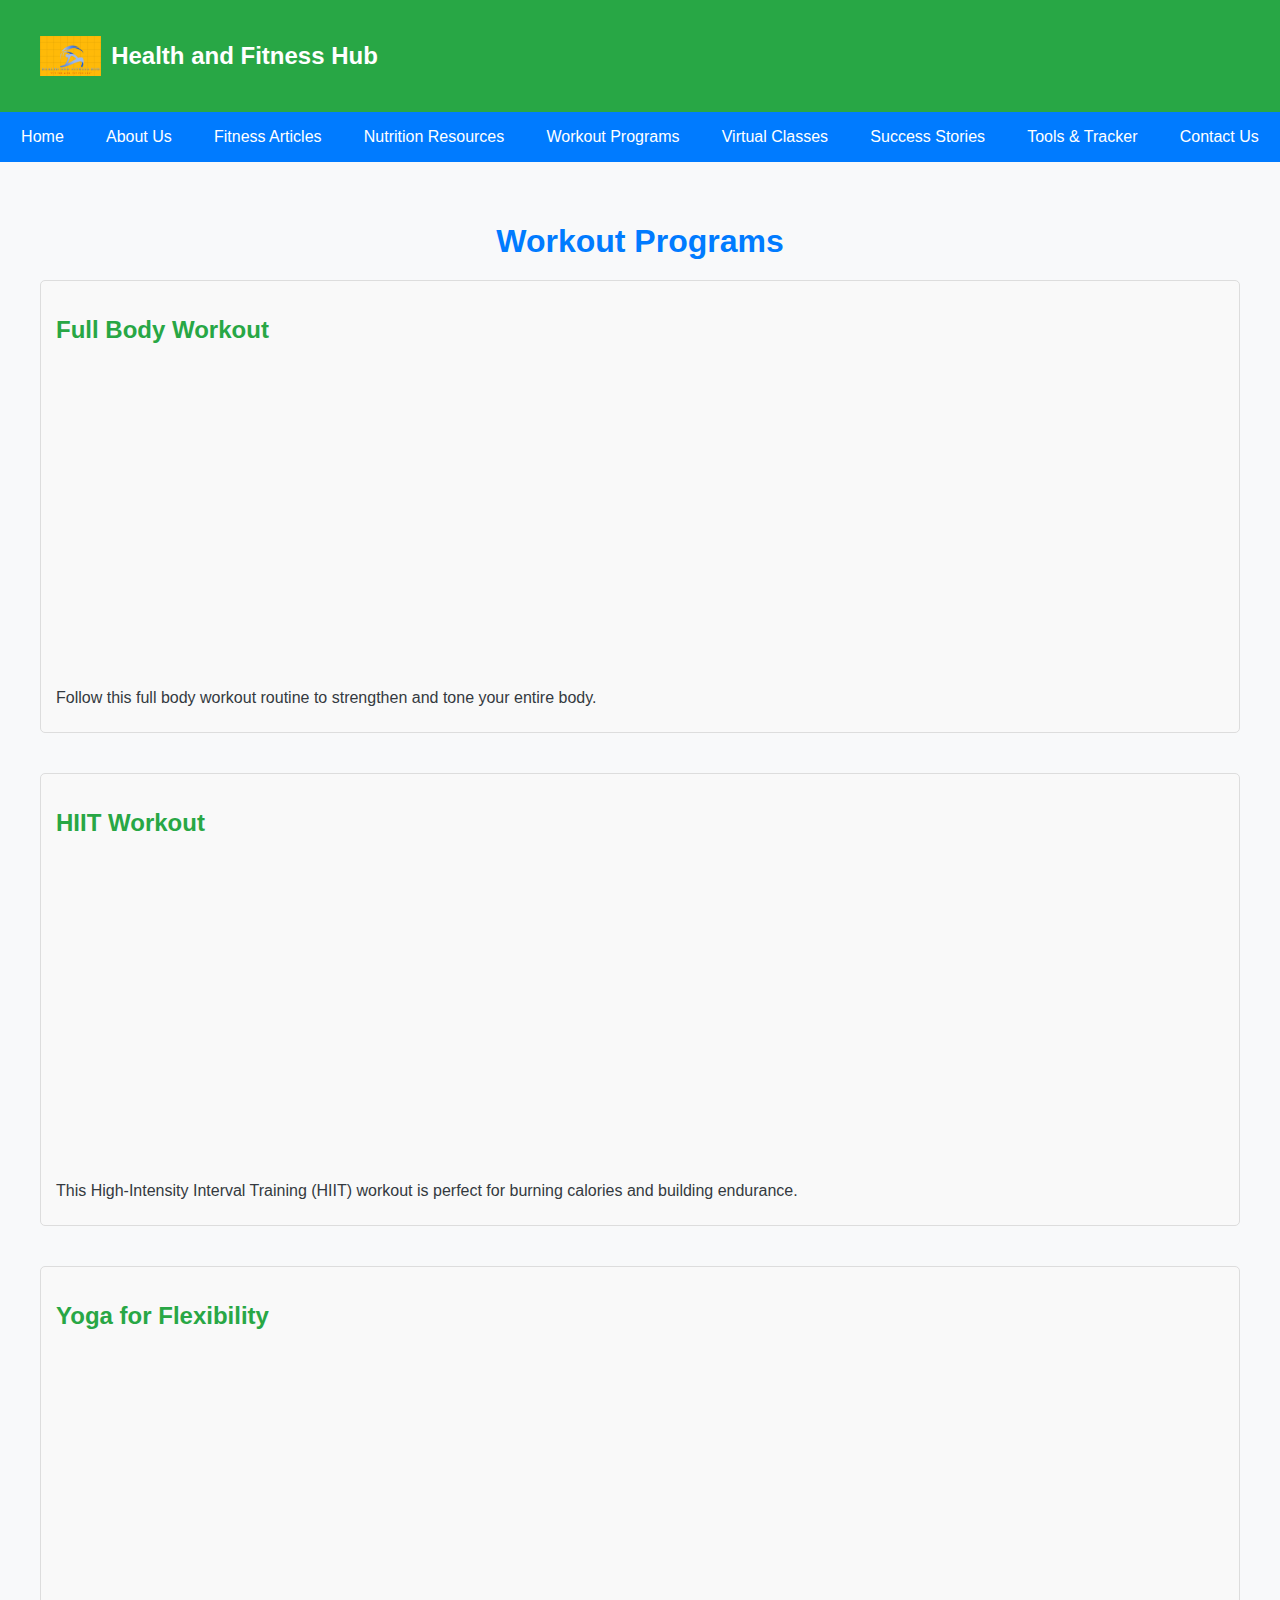
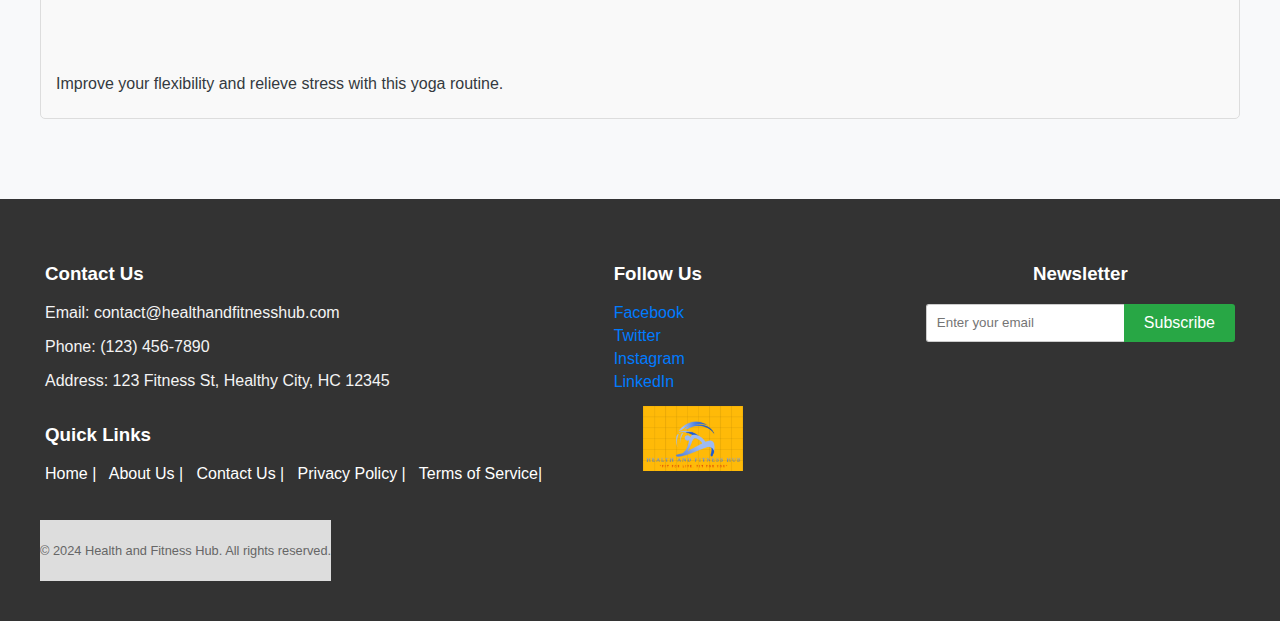
<file: workout-programs.html>
<!DOCTYPE html>
<html lang="en">
<head>
    <meta charset="UTF-8">
    <meta name="viewport" content="width=device-width, initial-scale=1.0">
    <title>Workout Programs</title>
    <link rel="stylesheet" href="css/styles.css">
    <script type="text/javascript">
        function googleTranslateElementInit() {
            new google.translate.TranslateElement({pageLanguage: 'en', includedLanguages: 'en,es,fr,de,it,zh-CN,pa,hi,te,ml,gu'}, 'google_translate_element');
        }
    </script>
    <script type="text/javascript" src="//translate.google.com/translate_a/element.js?cb=googleTranslateElementInit"></script>
</head>
<body>
    <header>
        <div class="container">
            <div class="logo">
                <img src="images/logo.png" alt="Health and Fitness Hub Logo">
                <span>Health and Fitness Hub</span>
            </div>
            <div id="google_translate_element" class="language-switcher"></div>
        </div>
    </header>
    <nav>
        <ul>
            <li><a href="index.html">Home</a></li>
            <li><a href="about.html">About Us</a></li>
            <li><a href="fitness_articles.html">Fitness Articles</a></li>
            <li><a href="nutrition_resources.html">Nutrition Resources</a></li>
            <li><a href="workout-programs.html">Workout Programs</a></li>
            <li><a href="virtual-classes.html">Virtual Classes</a></li>
            <li><a href="success-stories.html">Success Stories</a></li>
            <li><a href="tools-tracker.html">Tools & Tracker</a></li>
            <li><a href="contact.html">Contact Us</a></li>
        </ul>
    </nav>

    <main>
        <section class="workout-programs">
            <h1>Workout Programs</h1>
            
            <!-- Workout Routine 1 -->
            <article class="workout-routine">
                <h2>Full Body Workout</h2>
                <div class="video">
                    <iframe width="560" height="315" src="https://www.youtube.com/embed/ScInpT_5dIQ?si=W91TXd6e3aRU0bec" 
                    title="YouTube video player" frameborder="0" allow="accelerometer; autoplay; clipboard-write; encrypted-media; 
                    gyroscope; picture-in-picture; web-share" referrerpolicy="strict-origin-when-cross-origin" allowfullscreen></iframe>
                </div>
                <p>Follow this full body workout routine to strengthen and tone your entire body.</p>
            </article>
            
            <!-- Workout Routine 2 -->
            <article class="workout-routine">
                <h2>HIIT Workout</h2>
                <div class="video">
                    <iframe width="560" height="315" src="https://www.youtube.com/embed/M0uO8X3_tEA?si=dD0_doJKdHZfwogd" 
                    title="YouTube video player" frameborder="0" allow="accelerometer; autoplay; clipboard-write; encrypted-media; gyroscope; 
                    picture-in-picture; web-share" referrerpolicy="strict-origin-when-cross-origin" allowfullscreen></iframe>
                </div>
                <p>This High-Intensity Interval Training (HIIT) workout is perfect for burning calories and building endurance.</p>
            </article>
            
            <!-- Workout Routine 3 -->
            <article class="workout-routine">
                <h2>Yoga for Flexibility</h2>
                <div class="video">
                    <iframe width="560" height="315" src="https://www.youtube.com/embed/Eml2xnoLpYE?si=4mt5EsTRZl97fQeP"
                     title="YouTube video player" frameborder="0" allow="accelerometer; autoplay; clipboard-write; encrypted-media;
                      gyroscope; picture-in-picture; web-share" referrerpolicy="strict-origin-when-cross-origin" allowfullscreen></iframe>
                </div>
                <p>Improve your flexibility and relieve stress with this yoga routine.</p>
            </article>
        </section>
    </main>
    
    <footer>
        <div class="container">
            <div class="footer-content">
                <div class="footer-section-contact-info">
                    <h3>Contact Us</h3>
                    <p>Email: contact@healthandfitnesshub.com</p>
                    <p>Phone: (123) 456-7890</p>
                    <p>Address: 123 Fitness St, Healthy City, HC 12345</p>
                </div>
                <div class="footer-section-social-media">
                    <h3>Follow Us</h3>
                    <a href="https://www.facebook.com/">Facebook</a>
                    <a href="https://www.twitter.com">Twitter</a>
                    <a href="https://www.instagram.com/">Instagram</a>
                    <a href="https://www.linkedin.com/feed/">LinkedIn</a>
                </div>
                <div class="footer-section-newsletter">
                    <h3>Newsletter</h3>
                    <form id="newsletterForm">
                        <input type="email" id="emailInput" placeholder="Enter your email" required>
                        <button type="submit">Subscribe</button>
                    </form>
                    <p id="subscriptionStatus"></p>
                </div>
                <div class="footer-section-quick-links">
                    <h3>Quick Links</h3>
                    <a href="index.html">Home | </a>&nbsp;
                    <a href="about.html">About Us | </a>&nbsp;
                    <a href="contact.html">Contact Us | </a>&nbsp;
                    <a href="#">Privacy Policy | </a>&nbsp;
                    <a href="#">Terms of Service| </a>&nbsp;
                </div>
                <div class="footer-section logo">
                    <img src="images/logo.png" alt="Health and Fitness Hub">
                </div>
            </div>
            <div class="footer-bottom">
                <p>&copy; 2024 Health and Fitness Hub. All rights reserved.</p>
            </div>
        </div>
    </footer>
    <script src="JavaScript/javascript.js"></script>
</body>
</html>
</file>
<file: css/styles.css>
body {
    font-family: Arial, sans-serif;
    margin: 0;
    padding: 0;
    background-color: #ffffff;
    color: #343a40;
    box-sizing: border-box;
}

.container {
    max-width: 1200px;
    margin: auto;
    padding: 20px;
    display: flex;
    flex-wrap: wrap;
    justify-content: space-between;
}

header {
    background-color: #28a745;
    color: #ffffff;
    padding: 1rem 0;
}

.header-container {
    display: flex;
    justify-content: space-between;
    align-items: center;
    max-width: 1200px;
    padding: 1rem;
    background-color: #343a40;
    color: #fff;
}

header .logo {
    display: flex;
    align-items: center;
}

header .logo img {
    height: 40px;
    margin-right: 10px;
}

header .logo span {
    font-size: 1.5rem;
    font-weight: bold;
    color: #ffffff;
}

header .language-switcher {
    display: flex;
    align-items: center;
    float: right;
    margin-top: -20px;
    padding: 10px;
}
.goog-te-banner-frame.skiptranslate {
    display: none !important;
} 
body {
    top: 0px !important;
}

header .language-switcher label {
    margin-right: 0.5rem;
    font-size: 1rem;
    color: #ffffff;
    background-color: #28a745;
    border: none;
}


nav {
    background-color: #007bff;
    color: #fff;
    padding: 0.5rem 0;
}

nav ul {
    list-style: none;
    padding: 0;
    margin: 0;
    display: flex;
    justify-content: space-around;
    background-color: #007bff;
}

nav ul li {
    margin: 0;
}

nav ul li a {
    color: #fff;
    text-decoration: none;
    padding: 0.5rem 1rem;
    transition: background-color 0.3s ease;
    display: block;
}

nav ul li a:hover {
    background: #0056b3;
}

main {
    padding: 2rem 0;
    background-color: #f8f9fa;
}
main h1 {
    color: #007bff;
}

main h2 {
    color: #28a745;
}

.hero {
    position: relative;
    text-align: center;
    color: white;
}

.hero img {
    width: 100%;
    height: auto;
    display: block;
    margin-bottom: 2rem;
}

.hero-text {
    position: absolute;
    top: 50%;
    left: 50%;
    transform: translate(-50%, -50%);
}
.hero-text p{
    color: #f4f4f4;
}
.welcome, .articles, .cta, .posts {
    margin-bottom: 2rem;
    text-align: center;
}
.article-grid, .post-grid {
    display: flex;
    justify-content: space-around;
}

.article, .post {
    background: #f4f4f4;
    padding: 1rem;
    margin: 0.5rem;
    flex: 1;
    text-align: center;
}

.cta button {
    background:#007bff;
    color: #fff;
    padding: 1rem;
    margin: 0.5rem;
    border: none;
    cursor: pointer;
}

.cta button:hover {
    background: #28a745;
}

.intro, .posts, .search-box {
    max-width: 1200px;
    margin: 0 auto;
    background-color: #fff;
    padding: 2rem;
    box-shadow: 0 0 10px rgba(0, 0, 0, 0.1);
    margin-bottom: 2rem;
}

.intro h1 {
    font-size: 2.5rem;
    margin-bottom: 1rem;
}

.intro p {
    font-size: 1.2rem;
}

.posts article {
    margin-bottom: 2rem;
}

.posts h2 {
    color: #28a745;
}

.posts p {
    font-size: 1rem;
    line-height: 1.5;
}

.posts img {
    max-width: 100%;
    height: auto;
    border-radius: 8px;
}

.search-box h2 {
    color: #007bff;
    margin-bottom: 1rem;
}

#search-form {
    display: flex;
    justify-content: center;
    margin-bottom: 2rem;
}

#search-input {
    padding: 0.5rem;
    border: 1px solid #ddd;
    border-radius: 5px;
    width: 300px;
}

#search-form button {
    padding: 0.5rem 1rem;
    background-color: #28a745;
    color: #fff;
    border: none;
    border-radius: 5px;
    cursor: pointer;
    margin-left: 0.5rem;
}

#search-form button:hover {
    background-color: #218838;
}

/*fitness-article page*/
.fitness-articles article {
    display: flex;
    margin-bottom: 2rem;
    background-color: #fff;
    padding: 1rem;
    box-shadow: 0 0 10px rgba(0, 0, 0, 0.1);
}
.fitness-articles h1{
    text-align: center;
}

.article-image {
    flex: 1;
}

.article-image img {
    width: 70%;
    height: auto;
    display: block;
    margin: auto;
}

.article-content {
    flex: 2;
    padding-left: 1rem;
}

.article-content h2 {
    color: #28a745;
}
/*about us page*/
.hero-image img {
    width: 100%;
    height: auto;
    display: block;
    margin-bottom: 2rem;
}


.about-us {
    max-width: 1200px;
    margin: 0 auto;
    padding: 2rem;
    background-color: #fff;
    box-shadow: 0 0 10px rgba(0, 0, 0, 0.1);
}

.about-description {
    margin-bottom: 2rem;
}

.about-description h1 {
    color: #007bff;
    font-size: 2.5rem;
    margin-bottom: 1rem;
    text-align: center;
}

.about-description p {
    font-size: 1.2rem;
    line-height: 1.6;
    color: #333;
}

.our-mission, .our-team, .our-values {
    margin-bottom: 2rem;
    text-align: center;
}

.our-mission h2, .our-team h2, .our-values h2 {
    color: #28a745;
    margin-bottom: 1rem;
}

.our-team {
    display: flex;
    justify-content: space-between;
    flex-wrap: wrap;
}
.our-team h2{
    text-align: center;
}

.team-member {
    text-align: center;
    max-width: 200px;
    margin-bottom: 2rem;
}

.team-member img {
    width: 150px;
    height: 150px;
    border-radius: 50%;
    object-fit: cover;
    margin-bottom: 0.5rem;
}

.team-member h3 {
    margin-bottom: 0.5rem;
}

.team-member p {
    font-size: 1rem;
    color: #777;
}


.our-values ul {
    list-style-type: none;
    padding: 0;
    margin: 0;
    font-size: 1.1rem;
}
.our-values ul li{
    padding: 20px;
    background-color: beige;
}

.contact-methods {
    margin-top: 2rem;
}

.contact-methods h2 {
    color: #28a745;
    text-align: center;
}

.contact-methods ul {
    list-style-type: none;
    padding: 0;
    margin: 0;
    font-size: 1.1rem;
}

/*nutrition resourse*/

.main-section {
    text-align: center;
    padding: 20px;
}

.carousel-container {
    position: relative;
    width: 100%;
    max-width: 800px;
    margin: auto;
    overflow: hidden;
}

.carousel {
    display: flex;
    transition: transform 0.5s ease;
}

.carousel-slide {
    flex: 0 0 100%; /* Slide takes full width */
}

.carousel-slide img {
    width: 100%;
    height: auto;
}

.carousel-prev, .carousel-next {
    position: absolute;
    top: 50%;
    transform: translateY(-50%);
    background-color: #333;
    color: #fff;
    border: none;
    padding: 10px 20px;
    cursor: pointer;
}

.carousel-prev {
    left: 10px;
}

.carousel-next {
    right: 10px;
}
.hero-text h1{
    font-size: 2.5rem;
}

.hero-text p{
    font-size: 1.75rem;
    color: #28a745;
}
.nutrition-resources {
    max-width: 1200px;
    margin: 2rem auto;
    background-color: #fff;
    padding: 2rem;
    box-shadow: 0 0 10px rgba(0, 0, 0, 0.1);
}

.nutrition-resources article {
    margin-bottom: 2rem;
}
.nutrition-resources h1{
    text-align: center;
    font-size: 2.5rem;
}

.nutrition-resources h2 {
    color: #28a745;
    font-size: 1.75rem;
    margin-bottom: 0.5rem;
    text-align: center;
}

.nutrition-resources p {
    font-size: 1.2rem;
    line-height: 1.6;
    color: #333;
}

.nutrition-resources a {
    display: inline-block;
    margin-top: 0.5rem;
    color: #007bff;
    text-decoration: none;
    font-weight: bold;
}

.nutrition-resources a:hover {
    text-decoration: underline;
}
/*contact page*/


.contact-hero {
    position: relative;
    width: 100%;
    height: 400px;
    overflow: hidden;
}

.contact-hero img {
    width: 100%;
    height: 100%;
    object-fit: cover;
}

.hero-text_contact {
    position: absolute;
    bottom: 20px;
    left:300px;
    background: rgba(0, 0, 0, 0.5);
    color: #fff;
    padding: 10px 20px;
    border-radius: 5px;
}

.hero-text h1 {
    margin: 0;
    font-size: 2.5rem;
}

.hero-text p {
    margin: 0;
    font-size: 1.9rem;
    color: #f4f4f4;
    background-color: #333;
}

.contact-info {
    max-width: 1200px;
    margin: 2rem auto;
    background-color: #fff;
    padding: 2rem;
    box-shadow: 0 0 10px rgba(0, 0, 0, 0.1);
}

.contact-info h2 {
    color: #28a745;
    font-size: 1.75rem;
    margin-bottom: 0.5rem;
}

.contact-info p {
    font-size: 1.2rem;
    line-height: 1.6;
    color: #333;
}

.contact-form {
    max-width: 1200px;
    margin: 2rem auto;
    background-color: #fff;
    padding: 2rem;
    box-shadow: 0 0 10px rgba(0, 0, 0, 0.1);
}

.contact-form h2 {
    color: #28a745;
    font-size: 1.75rem;
    margin-bottom: 0.5rem;
}

.contact-form label {
    display: block;
    margin-top: 1rem;
    font-size: 1.2rem;
    color: #333;
}

.contact-form input, .contact-form textarea {
    width: 100%;
    padding: 0.5rem;
    margin-top: 0.5rem;
    border: 1px solid #ddd;
    border-radius: 5px;
}

.contact-form button {
    margin-top: 1rem;
    padding: 0.5rem 2rem;
    background-color: #28a745;
    color: #fff;
    border: none;
    border-radius: 5px;
    cursor: pointer;
}

.contact-form button:hover {
    background-color: #218838;
}

.map {
    max-width: 1200px;
    margin: 2rem auto;
    background-color: #fff;
    padding: 2rem;
    box-shadow: 0 0 10px rgba(0, 0, 0, 0.1);
}

.map h2 {
    color: #28a745;
    font-size: 1.75rem;
    margin-bottom: 0.5rem;
}

iframe {
    width: 100%;
    border: none;
}

/*workout program*/

main {
    padding: 20px;
}

.workout-programs {
    max-width: 1200px;
    margin: 0 auto;
}

.workout-programs h1 {
    text-align: center;
    margin-bottom: 20px;
    color: #007bff;
}

.workout-routine {
    border: 1px solid #ddd;
    border-radius: 5px;
    padding: 20px;
    margin-bottom: 20px;
    background-color: #f9f9f9;
}

.workout-routine h2 {
    color: #28a745;
    margin-bottom: 10px;
}

.workout-routine p {
    margin-bottom: 10px;
}

.workout-routine .media {
    display: flex;
    gap: 20px;
}

.workout-routine img,
.workout-routine video {
    max-width: 300px;
    border-radius: 5px;
}

.workout-routine a {
    display: inline-block;
    margin-top: 10px;
    color: #007bff;
    text-decoration: none;
}

.workout-routine a:hover {
    text-decoration: underline;
}
.workout-programs {
    max-width: 1200px;
    margin: 0 auto;
    padding: 20px;
}

.workout-programs h1 {
    text-align: center;
    color: #007bff;
    margin-bottom: 20px;
}

.workout-routine {
    margin-bottom: 40px;
    padding: 15px;
    border: 1px solid #ddd;
    border-radius: 5px;
    background-color: #f9f9f9;
}

.workout-routine h2 {
    color: #28a745;
    margin-bottom: 10px;
}

.workout-routine .video {
    margin-bottom: 10px;
}

.workout-routine p {
    margin-bottom: 10px;
}

/*virtual class*/
.virtual-classes {
    max-width: 1200px;
    margin: 0 auto;
    padding: 20px;
}

.virtual-classes h1 {
    text-align: center;
    color: #007bff;
    margin-bottom: 20px;
}

.timetable {
    margin-bottom: 40px;
}

.timetable h2 {
    color: #28a745;
    margin-bottom: 10px;
}

.timetable table {
    width: 100%;
    border-collapse: collapse;
}

.timetable th, .timetable td {
    padding: 10px;
    border: 1px solid #ddd;
    text-align: center;
}

.timetable th {
    background-color: #f9f9f9;
    color: #333;
}

.timetable a {
    color: #007bff;
    text-decoration: none;
}

.timetable a:hover {
    text-decoration: underline;
}

.class-descriptions {
    margin-bottom: 40px;
}

.class-descriptions h2 {
    color: #28a745;
    margin-bottom: 20px;
}

.class {
    margin-bottom: 20px;
}

.class h3 {
    color: #007bff;
    margin-bottom: 10px;
}

.class p {
    margin-bottom: 10px;
}

.instructor {
    display: flex;
    align-items: center;
}

.instructor img {
    border-radius: 50%;
    margin-right: 10px;
    width: 100px;
    height: 100px;
}

.recorded-sessions {
    margin-bottom: 40px;
}

.recorded-sessions h2 {
    color: #28a745;
    margin-bottom: 20px;
}

.session {
    margin-bottom: 20px;
}

.session h3 {
    color: #007bff;
    margin-bottom: 10px;
}

.session video {
    width: 100%;
    border-radius: 5px;
}
/*success stories*/
.success-stories {
    max-width: 1200px;
    margin: 0 auto;
    padding: 20px;
}

.success-stories h1 {
    text-align: center;
    color: #007bff;
    margin-bottom: 20px;
}

.transformations,
.before-after,
.testimonies {
    margin-bottom: 40px;
}

.transformations h2,
.before-after h2,
.testimonies h2 {
    color: #28a745;
    margin-bottom: 20px;
}

.video,
.testimony {
    margin-bottom: 20px;
}

.video h3,
.testimony h3 {
    color: #007bff;
    margin-bottom: 10px;
}

.video video,
.testimony video {
    width: 100%;
    border-radius: 5px;
}

.before-after .image-pair {
    display: flex;
    justify-content: space-between;
    margin-bottom: 20px;
}

.before-after .image-pair img {
    width: 48%;
    border-radius: 5px;
}
.success-stories {
    max-width: 1200px;
    margin: 0 auto;
    padding: 20px;
}

.success-stories h1 {
    text-align: center;
    color: #007bff;
    margin-bottom: 20px;
}

.transformations, .testimonies, .before-after {
    margin-bottom: 40px;
    padding: 15px;
    border: 1px solid #ddd;
    border-radius: 5px;
    background-color: #f9f9f9;
}

.transformations h2, .testimonies h2, .before-after h2 {
    color: #28a745;
    margin-bottom: 10px;
}

.video, .testimony {
    margin-bottom: 20px;
}

.image-pair {
    display: flex;
    flex-direction: column;
    align-items: center;
    margin-bottom: 20px;
}

.image-pair img {
    max-width: 100%;
    height: auto;
    border-radius: 5px;
    margin-bottom: 10px;
}

.image-pair p {
    text-align: center;
    font-size: 16px;
    color: #333;
}

/*tools-tracker*/
.tools-trackers {
    max-width: 1200px;
    margin: 0 auto;
    padding: 20px;
}

.tools-trackers h1 {
    text-align: center;
    color: #007bff;
    margin-bottom: 20px;
}

.progress-logs,
.health-calculators,
.apps-trackers {
    margin-bottom: 40px;
    padding: 15px;
    border: 1px solid green;
    border-radius: 5px;
    background-color: white;
}

.progress-logs h2,
.health-calculators h2,
.apps-trackers h2 {
    color: #28a745;
    margin-bottom: 20px;
}

.log,
.calculator,
.app {
    margin-bottom: 20px;
    padding: 15px;
    border: 1px solid green;
    border-radius: 5px;
    background-color: #f9f9f9;
}

.log h3,
.calculator h3,
.app h3 {
    color: #007bff;
    margin-bottom: 10px;
}

.log p,
.calculator p,
.app p {
    margin-bottom: 10px;
}

.log a,
.calculator a,
.app a {
    color: #28a745;
    text-decoration: none;
    font-weight: bold;
}

.log a:hover,
.calculator a:hover,
.app a:hover {
    text-decoration: underline;
}
.log textarea{
    padding: 10px 30px;
}
.log input{
    padding: 10px 30px;
}
.calculator input{
    padding: 10px 30px;
}
.calculator select{
    padding: 10px 30px;
}
button {
    background-color: #007bff; 
    color: white;
    border:#007bff;
    padding: 10px 30px;
    font-size: 16px;
    cursor: pointer;
    transition: background-color 0.3s ease;
}

button:hover {
    background-color: #28a745; 
}

/*footer*/

footer {
    background-color: #333; 
    color: #fff; 
    padding: 20px 0;
    font-family: Arial, sans-serif;
}

.footer-content {
    display: flex;
    margin: auto;
    padding: 5px;
    flex-wrap: wrap;
    justify-content: space-between;
    width: 100%;
}
footer .container {
    display: flex;
    flex-wrap: wrap;
    justify-content: space-between;
    align-items: flex-start;
}
.footer-section {
    flex: 1 1 300px; 
    margin-bottom: 20px;
}
   

.footer-section h3 {
    font-size: 1.2rem;
    color: #333;
    margin-bottom: 10px;
}

.footer-section p {
    margin: 5px 0;
    line-height: 1.5;
   
}

.footer-section-contact-info p {
    color: #f4f4f4;
}

.footer-section-social-media a {
    display: block;
    margin-bottom: 5px;
    color: #007bff;
    text-decoration: none;
}

.footer-section-social-media a:hover {
    text-decoration: underline;
}
.footer-section-newsletter{
    text-align: center;
}

#newsletterForm {
    display: flex;
    margin-top: 10px;
}

#emailInput {
    flex: 1;
    padding: 10px;
    border: 1px solid #ccc;
    border-right: none;
    border-radius: 3px 0 0 3px;
}

#emailInput:focus {
    outline: none;
}

button[type="submit"] {
    background-color: #28a745; 
    color: #fff;
    border: none;
    padding: 10px 20px;
    cursor: pointer;
    border-radius: 0 3px 3px 0;
}

button[type="submit"]:hover {
    background-color: #218838;
}

#subscriptionStatus {
    margin-top: 5px;
    font-size: 0.9rem;
    color: #28a745; 
}

.footer-section-quick-links a {
    color: white;
    text-decoration: none;
}

.footer-section-quick-links a:hover {
    text-decoration: underline;
}

.footer-section.logo {
    flex: 1 1 200px; 
    text-align: center;
}

.footer-section.logo img {
    max-width: 100px;
    height: auto;
    margin-left: -400px;
}

.footer-bottom {
    text-align: center; 
    padding: 10px 0;
    margin-top: 20px;
    background-color: #ddd;
}

.footer-bottom p {
    font-size: 0.8rem;
    color: #666;
}
:root {
    --primary-color: #28a745;
    --secondary-color: #007bff;
    --text-color: #343a40;
}

body {
    color: var(--text-color);
}

header {
    background-color: var(--primary-color);
}
button {
background-color: #007bff; 
color: white;
border: none;
padding: 15px 30px;
font-size: 16px;
cursor: pointer;
transition: background-color 0.3s ease;
}

button:hover {
background-color: #28a745;
}
@media screen and (max-width: 768px) {
    nav ul {
        flex-direction: column;
        text-align: center;
    }

    .header-container, .container {
        flex-direction: column;
        align-items: center;
    }

    .article, .post {
        max-width: 100%;
        margin: 0.5rem 0;
    }

    .schedule, .plan-grid {
        flex-direction: column;
        align-items: center;
    }

    .class-card, .plan {
        flex-basis: 100%;
    }

    .hero-text h1 {
        font-size: 1.5rem;
    }

    .hero-text p {
        font-size: 1rem;
    }

    .nutrition-content ul li {
        font-size: 1rem;
    }

    .our-team {
        flex-direction: column;
        align-items: center;
    }

    .team-member {
        max-width: 100%;
    }
    footer .footer-container {
        flex-direction: column;
        align-items: center;
        text-align: center;
    }

    footer .footer-logo {
        justify-content: center;
        margin-bottom: 1rem;
    }

    footer .social-links {
        justify-content: center;
        margin-bottom: 1rem;
    }

    footer .quick-links {
        justify-content: center;
        flex-wrap: wrap;
    }
}

@media screen and (max-width: 480px) {
    header .logo span {
        font-size: 1rem;
    }

    header .language-switcher label {
        font-size: 0.8rem;
    }

    nav ul li a {
        padding: 0.5rem;
    }

    .article-content h2, .our-values ul li {
        font-size: 1.2rem;
    }

    .nutrition-content p {
        font-size: 1rem;
    }

    .search-box h2, .schedule h2, .about-description h1 {
        font-size: 1.5rem;
    }

    .search-box #search-input {
        width: 200px;
    }

    .plan h2, .class-card h3 {
        font-size: 1.2rem;
    }

    .class-card p, .about-description p {
        font-size: 0.9rem;
    }

    .cta button {
        padding: 0.8rem;
        margin: 0.3rem;
    }
    footer .footer-container {
        flex-direction: column;
        align-items: center;
        text-align: center;
    }

    footer .footer-logo {
        justify-content: center;
        margin-bottom: 1rem;
        align-items: center;
    }

    footer .social-links {
        justify-content: center;
        margin-bottom: 1rem;
    }

    footer .quick-links {
        justify-content: center;
        flex-wrap: wrap;
    }
}
</file>
